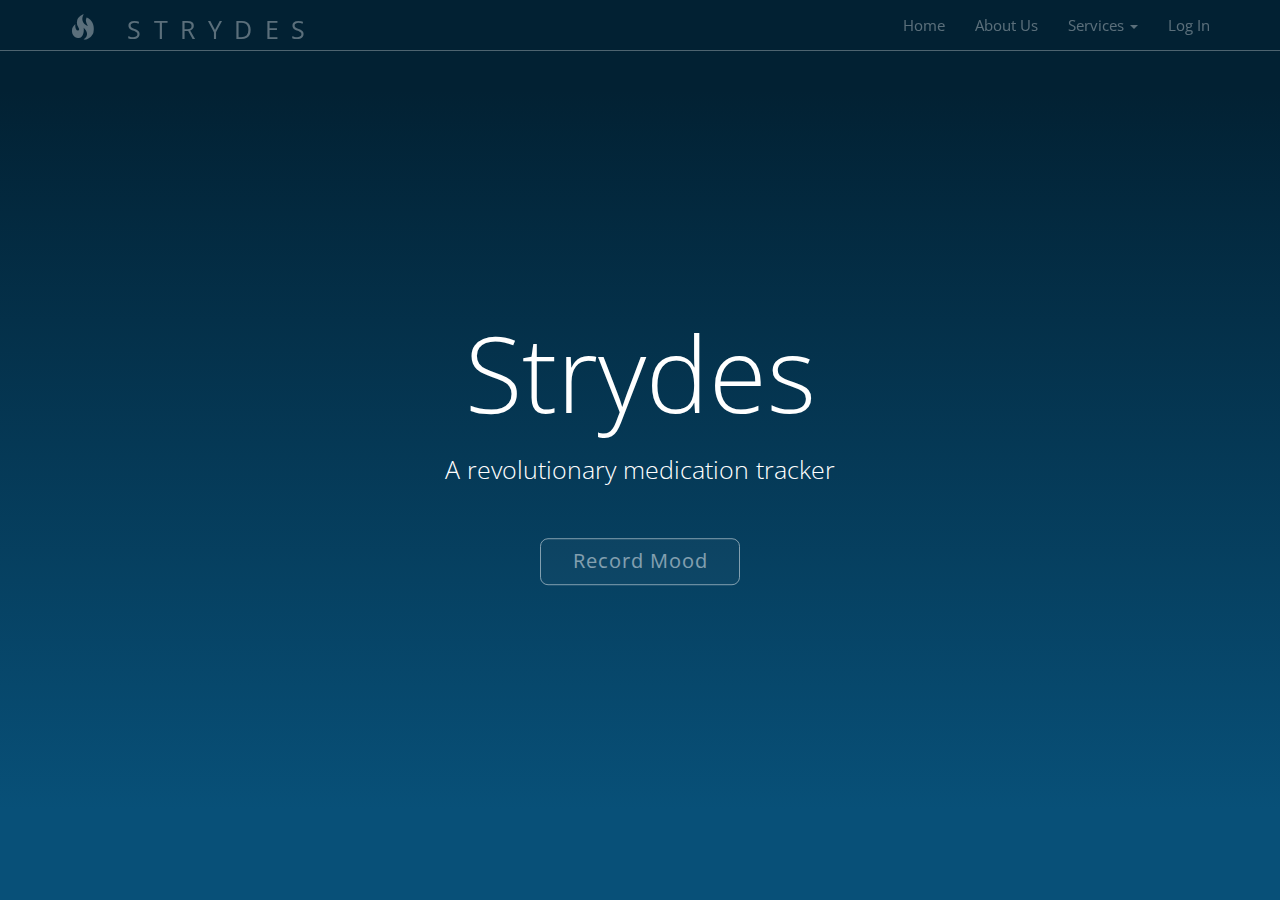
<file: index.html>
<!DOCTYPE html>
<html lang="en">

<head>

    <meta charset="utf-8">
    <meta http-equiv="X-UA-Compatible" content="IE=edge">
    <meta name="viewport" content="width=device-width, initial-scale=1">
    <!-- The above 3 meta tags *must* come first in the head; any other head content must come *after* these tags -->

    <title>Strydes</title>

    <!-- Bootstrap Core CSS -->
    <link href="css/bootstrap.min.css" rel="stylesheet">

    <!-- Custom CSS: You can use this stylesheet to override any Bootstrap styles and/or apply your own styles -->
    <link href="css/custom.css" rel="stylesheet">

    <!-- HTML5 Shim and Respond.js IE8 support of HTML5 elements and media queries -->
    <!-- WARNING: Respond.js doesn't work if you view the page via file:// -->
    <!--[if lt IE 9]>
        <script src="https://oss.maxcdn.com/libs/html5shiv/3.7.0/html5shiv.js"></script>
        <script src="https://oss.maxcdn.com/libs/respond.js/1.4.2/respond.min.js"></script>
    <![endif]-->

    <!-- Custom Fonts from Google -->
    <link href='http://fonts.googleapis.com/css?family=Open+Sans:300italic,400italic,600italic,700italic,800italic,400,300,600,700,800' rel='stylesheet' type='text/css'>

</head>

<body>

    <!-- Navigation -->
    <nav id="siteNav" class="navbar navbar-default navbar-fixed-top" role="navigation">
        <div class="container">
            <!-- Logo and responsive toggle -->
            <div class="navbar-header">
                <button type="button" class="navbar-toggle" data-toggle="collapse" data-target="#navbar">
                    <span class="sr-only">Toggle navigation</span>
                    <span class="icon-bar"></span>
                    <span class="icon-bar"></span>
                    <span class="icon-bar"></span>
                </button>
                <a class="navbar-brand" id="brand" href="index.html">
                	<span class="glyphicon glyphicon-fire"></span>
                	STRYDES
                </a>
            </div>
            <!-- Navbar links -->
            <div class="collapse navbar-collapse" id="navbar">
                <ul class="nav navbar-nav navbar-right">
                    <li>
                        <a href="index.html">Home</a>
                    </li>
                    <li>
                        <a href="aboutus.html">About Us</a>
                    </li>
					<li class="dropdown">
						<a href="#" class="dropdown-toggle" data-toggle="dropdown" role="button" aria-haspopup="true" aria-expanded="false">Services <span class="caret"></span></a>
						<ul class="dropdown-menu" aria-labelledby="about-us">
              <li><a href="feelings.html">Mood</a></li>
							<li><a href="calendar.html">Calendar</a></li>
							<li><a href="questions.html">Questions</a></li>

						</ul>
					</li>
                    <li>
                        <a href="login.html">Log In</a>
                    </li>
                </ul>

            </div><!-- /.navbar-collapse -->
        </div><!-- /.container -->
    </nav>

	<!-- Header -->
    <header>
        <div class="header-content">
            <div class="header-content-inner">
                <h1 id="titlemainpage">Strydes</h1>
                <p id="mainpageinfo">A revolutionary medication tracker</p>
                <a class="semi-transparent-button" href="feelings.html">Record Mood</a>

            </div>
        </div>
    </header>



	<!-- Footer -->
    <footer class="page-footer">

    	<!-- Contact Us
        <div class="contact">
        	<div class="container">
				<h2 class="section-heading">Contact Us</h2>
				<p><span class="glyphicon glyphicon-earphone"></span><br> +1(23) 456 7890</p>
				<p><span class="glyphicon glyphicon-envelope"></span><br> strydes@gmail.com</p>
        	</div>
        </div>
      -->
        <!-- Copyright etc -->
        <!-- <div class="small-print">
        	<div class="container">
        		<p>Copyright &copy; Strydes.com 2017</p>
        	</div>
        </div> -->

    </footer>

    <!-- jQuery -->
    <script src="js/jquery-1.11.3.min.js"></script>

    <!-- Bootstrap Core JavaScript -->
    <script src="js/bootstrap.min.js"></script>

    <!-- Plugin JavaScript -->
    <script src="js/jquery.easing.min.js"></script>

    <!-- Custom Javascript -->
    <script src="js/custom.js"></script>

</body>

</html>
</file>
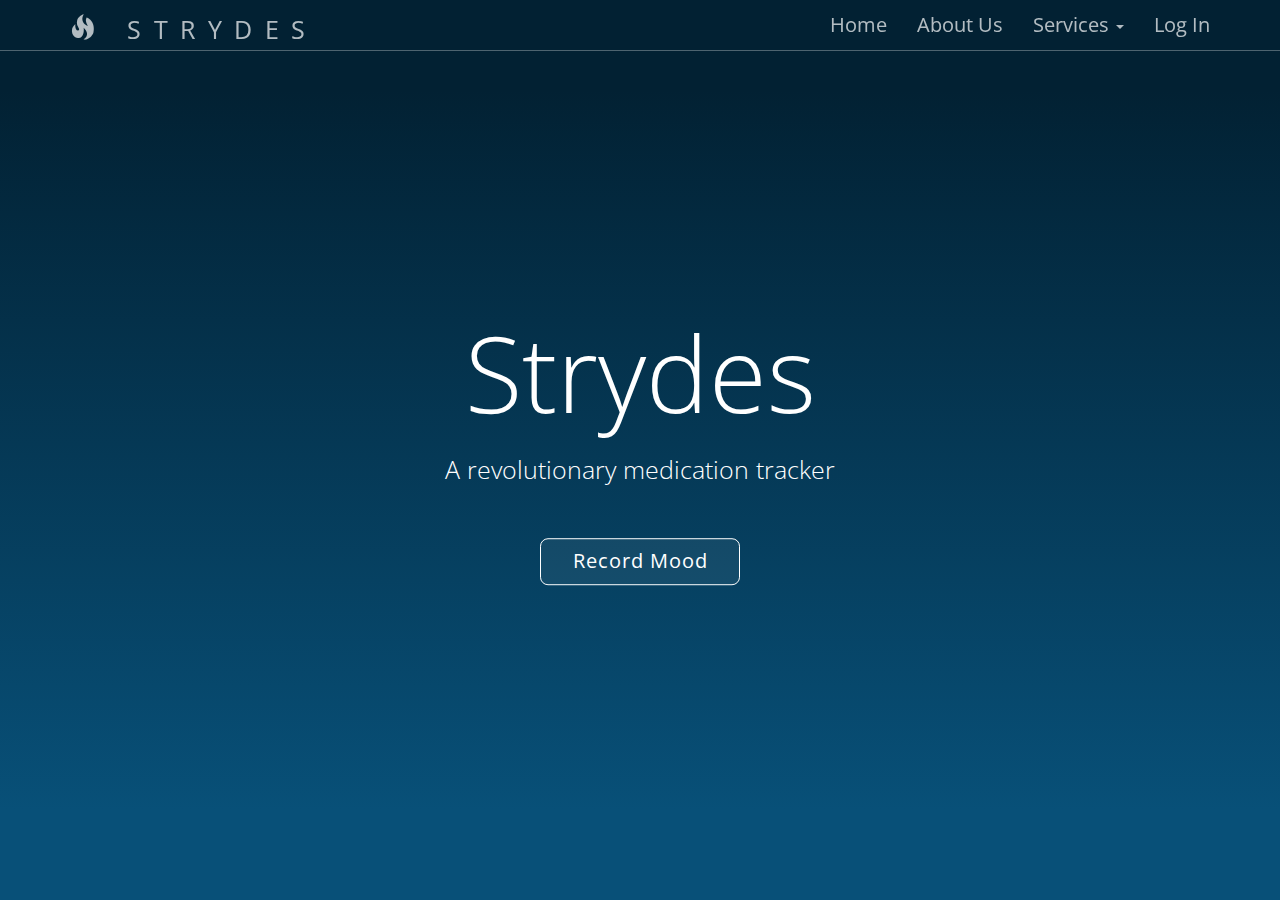
<file: Betterthangabe/index.html>
<!DOCTYPE html>
<html lang="en">

<head>

    <meta charset="utf-8">
    <meta http-equiv="X-UA-Compatible" content="IE=edge">
    <meta name="viewport" content="width=device-width, initial-scale=1">
    <!-- The above 3 meta tags *must* come first in the head; any other head content must come *after* these tags -->

    <title>Strydes</title>

    <!-- Bootstrap Core CSS -->
    <link href="css/bootstrap.min.css" rel="stylesheet">

    <!-- Custom CSS: You can use this stylesheet to override any Bootstrap styles and/or apply your own styles -->
    <link href="css/custom.css" rel="stylesheet">

    <!-- HTML5 Shim and Respond.js IE8 support of HTML5 elements and media queries -->
    <!-- WARNING: Respond.js doesn't work if you view the page via file:// -->
    <!--[if lt IE 9]>
        <script src="https://oss.maxcdn.com/libs/html5shiv/3.7.0/html5shiv.js"></script>
        <script src="https://oss.maxcdn.com/libs/respond.js/1.4.2/respond.min.js"></script>
    <![endif]-->

    <!-- Custom Fonts from Google -->
    <link href='http://fonts.googleapis.com/css?family=Open+Sans:300italic,400italic,600italic,700italic,800italic,400,300,600,700,800' rel='stylesheet' type='text/css'>

</head>

<body>

    <!-- Navigation -->
    <nav id="siteNav" class="navbar navbar-default navbar-fixed-top" role="navigation">
        <div class="container">
            <!-- Logo and responsive toggle -->
            <div class="navbar-header">
                <button type="button" class="navbar-toggle" data-toggle="collapse" data-target="#navbar">
                    <span class="sr-only">Toggle navigation</span>
                    <span class="icon-bar"></span>
                    <span class="icon-bar"></span>
                    <span class="icon-bar"></span>
                </button>
                <a class="navbar-brand" id="brand" href="#">
                	<span class="glyphicon glyphicon-fire"></span>
                	STRYDES
                </a>
            </div>
            <!-- Navbar links -->
            <div class="collapse navbar-collapse" id="navbar">
                <ul class="nav navbar-nav navbar-right">
                    <li>
                        <a href="strydes.html">Home</a>
                    </li>
                    <li>
                        <a href="aboutus.html">About Us</a>
                    </li>
					<li class="dropdown">
						<a href="#" class="dropdown-toggle" data-toggle="dropdown" role="button" aria-haspopup="true" aria-expanded="false">Services <span class="caret"></span></a>
						<ul class="dropdown-menu" aria-labelledby="about-us">
              <li><a href="feelings.html">Mood</a></li>
							<li><a href="#">Calander</a></li>
							<li><a href="#">Questions</a></li>

						</ul>
					</li>
                    <li>
                        <a href="login.html">Log In</a>
                    </li>
                </ul>

            </div><!-- /.navbar-collapse -->
        </div><!-- /.container -->
    </nav>

	<!-- Header -->
    <header>
        <div class="header-content">
            <div class="header-content-inner">
                <h1 id="titlemainpage">Strydes</h1>
                <p id="mainpageinfo">A revolutionary medication tracker</p>
                <a class="semi-transparent-button" href="feelings.html">Record Mood</a>

            </div>
        </div>
    </header>



	<!-- Footer -->
    <footer class="page-footer">

    	<!-- Contact Us
        <div class="contact">
        	<div class="container">
				<h2 class="section-heading">Contact Us</h2>
				<p><span class="glyphicon glyphicon-earphone"></span><br> +1(23) 456 7890</p>
				<p><span class="glyphicon glyphicon-envelope"></span><br> strydes@gmail.com</p>
        	</div>
        </div>
      -->
        <!-- Copyright etc -->
        <!-- <div class="small-print">
        	<div class="container">
        		<p>Copyright &copy; Strydes.com 2017</p>
        	</div>
        </div> -->

    </footer>

    <!-- jQuery -->
    <script src="js/jquery-1.11.3.min.js"></script>

    <!-- Bootstrap Core JavaScript -->
    <script src="js/bootstrap.min.js"></script>

    <!-- Plugin JavaScript -->
    <script src="js/jquery.easing.min.js"></script>

    <!-- Custom Javascript -->
    <script src="js/custom.js"></script>

</body>

</html>
</file>
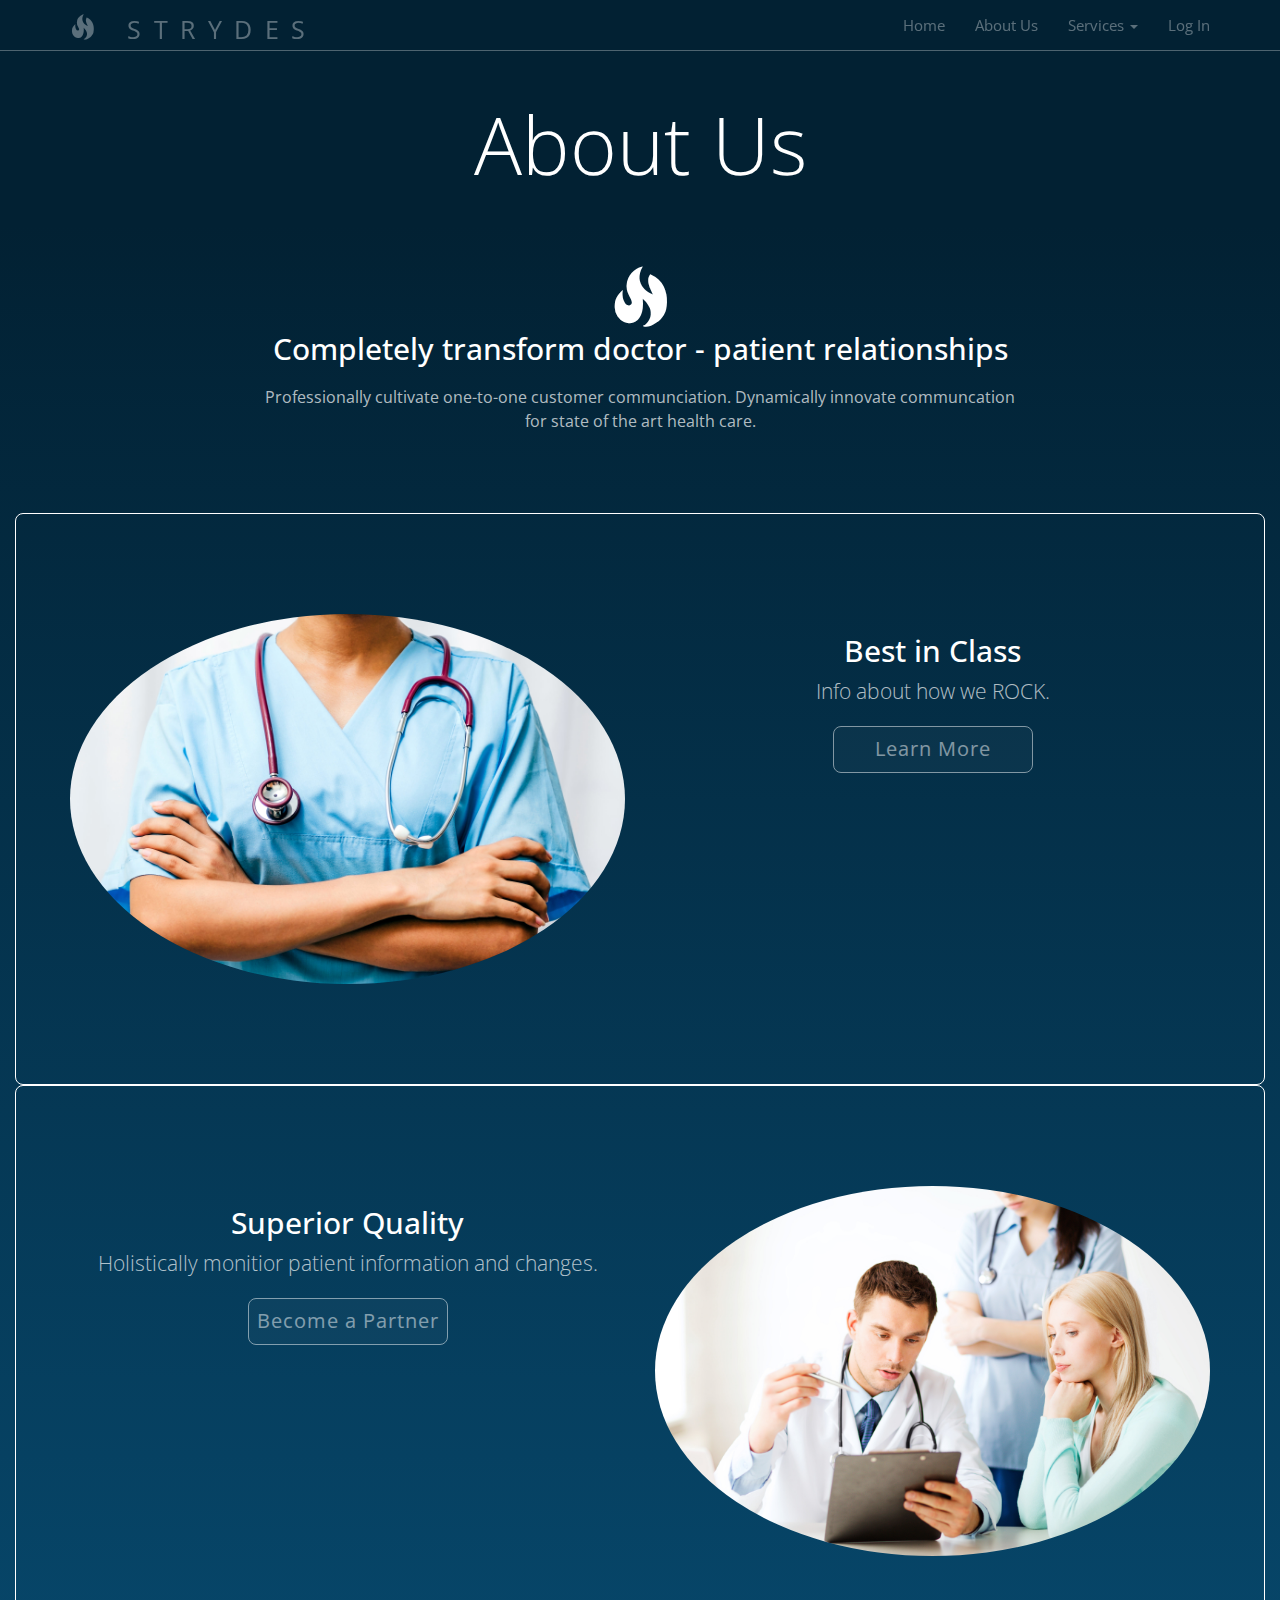
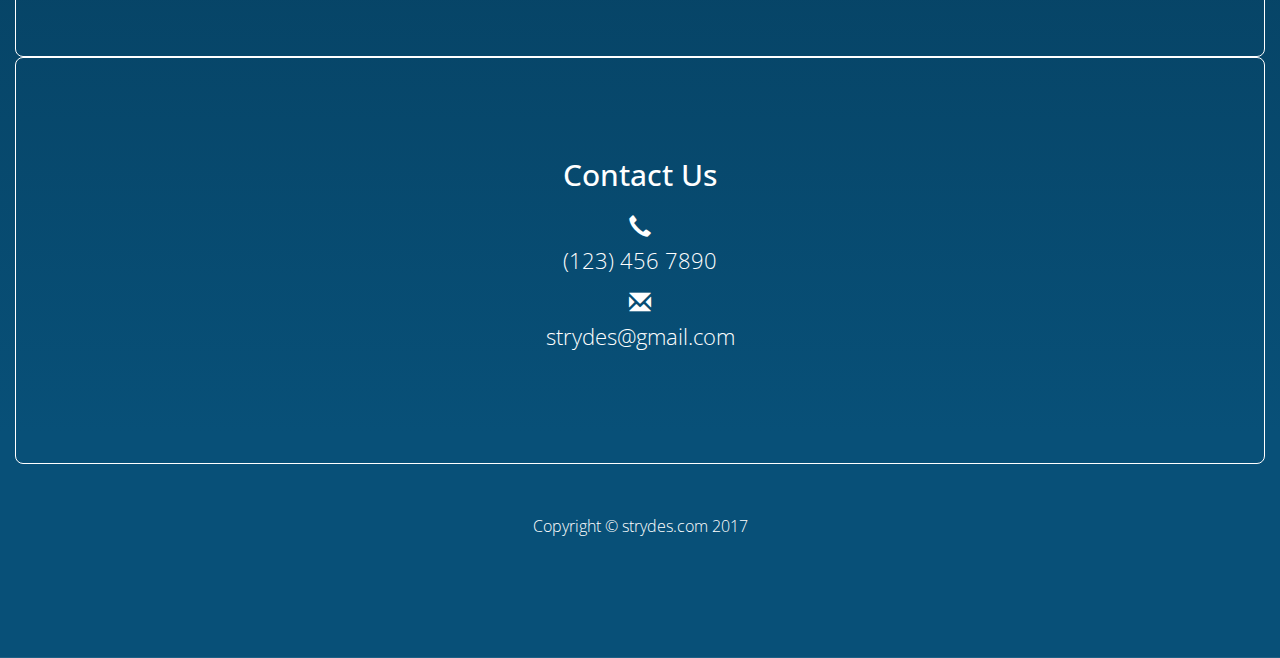
<file: aboutus.html>
<!DOCTYPE html>

<head>

    <meta charset="utf-8">
    <meta http-equiv="X-UA-Compatible" content="IE=edge">
    <meta name="viewport" content="width=device-width, initial-scale=1">
    <!-- The above 3 meta tags *must* come first in the head; any other head content must come *after* these tags -->

    <title>Business 2</title>

    <!-- Bootstrap Core CSS -->
    <link href="css/bootstrap.min.css" rel="stylesheet">

    <!-- Custom CSS: You can use this stylesheet to override any Bootstrap styles and/or apply your own styles -->
    <link href="css/custom.css" rel="stylesheet">

    <!-- HTML5 Shim and Respond.js IE8 support of HTML5 elements and media queries -->
    <!-- WARNING: Respond.js doesn't work if you view the page via file:// -->
    <!--[if lt IE 9]>
        <script src="https://oss.maxcdn.com/libs/html5shiv/3.7.0/html5shiv.js"></script>
        <script src="https://oss.maxcdn.com/libs/respond.js/1.4.2/respond.min.js"></script>
    <![endif]-->

    <!-- Custom Fonts from Google -->
    <link href='http://fonts.googleapis.com/css?family=Open+Sans:300italic,400italic,600italic,700italic,800italic,400,300,600,700,800' rel='stylesheet' type='text/css'>

</head>

<body>
  <!-- Navigation -->
  <nav id="siteNav" class="navbar navbar-default navbar-fixed-top" role="navigation">
      <div class="container">
          <!-- Logo and responsive toggle -->
          <div class="navbar-header">
              <button type="button" class="navbar-toggle" data-toggle="collapse" data-target="#navbar">
                  <span class="sr-only">Toggle navigation</span>
                  <span class="icon-bar"></span>
                  <span class="icon-bar"></span>
                  <span class="icon-bar"></span>
              </button>
              <a class="navbar-brand" id="brand" href="index.html">
                <span class="glyphicon glyphicon-fire"></span>
                STRYDES
              </a>
          </div>
          <!-- Navbar links -->
          <div class="collapse navbar-collapse" id="navbar">
              <ul class="nav navbar-nav navbar-right">
                  <li>
                      <a href="index.html">Home</a>
                  </li>
                  <li>
                      <a href="aboutus.html">About Us</a>
                  </li>
        <li class="dropdown">
          <a href="#" class="dropdown-toggle" data-toggle="dropdown" role="button" aria-haspopup="true" aria-expanded="false">Services <span class="caret"></span></a>
          <ul class="dropdown-menu" aria-labelledby="about-us">
            <li><a href="feelings.html">Mood</a></li>
            <li><a href="calendar.html">Calendar</a></li>
            <li><a href="questions.html">Questions</a></li>

          </ul>
        </li>
                  <li>
                      <a href="login.html">Log In</a>
                  </li>
              </ul>

          </div><!-- /.navbar-collapse -->
      </div><!-- /.container -->
  </nav>


  <!-- Header -->
  <header class="aboutus-header">
    <div class="header2-content">

      <div class="header2-content-inner">
        <h1>About Us </h1>
        <div>
        </div><!-- /.navbar-collapse -->
    </div><!-- /.container -->
</nav>


	<!-- Intro Section -->
    <section class="intro">
        <div class="container">
            <div class="row">
                <div class="col-lg-8 col-lg-offset-2">
                  <span class="glyphicon glyphicon-fire"  style="font-size: 60px" ></span>

                    <h2 class="section-heading">Completely transform doctor - patient relationships</h2>
                    <p class="text-light">Professionally cultivate one-to-one customer communciation. Dynamically innovate communcation for state of the art health care.</p>
                </div>
            </div>
        </div>
    </section>

	<!-- Content 1 -->
    <section class="content">
        <div class="container">
            <div class="row">
                <div class="col-sm-6">
                    <img class="img-responsive img-circle center-block" src="images/doctorcross.jpg" alt="">
                </div>
                <div class="col-sm-6">
                	<h2 class="section-header">Best in Class</h2>
                	<p class="lead text-light">Info about how we ROCK.</p>
                	<a href="#" class="semi-transparent-button">Learn More</a>
                </div>

            </div>
        </div>
    </section>

	<!-- Content 2 -->
     <section class="content content-2">
        <div class="container">
            <div class="row">
                <div class="col-sm-6">
                	<h2 class="section-header">Superior Quality</h2>
                	<p class="lead text-light">Holistically monitior patient information and changes.</p>
                	<a href="#" class= "semi-transparent-button" >Become a Partner</a>
<!-- "btn btn-default btn-lg" -->

                </div>
                <div class="col-sm-6">
                    <img class="img-responsive img-circle center-block" src="images/doctorpatient.jpg" alt="">
                </div>

            </div>
        </div>
    </section>


	<!-- Footer -->
    <footer class="page-footer">

    	<!-- Contact Us -->
        <div class="contact">
        	<div class="container">
				<h2 class="section-heading">Contact Us</h2>
				<p><span class="glyphicon glyphicon-earphone"></span><br> (123) 456 7890</p>
				<p><span class="glyphicon glyphicon-envelope"></span><br> strydes@gmail.com</p>
        	</div>
        </div>

        <!-- Copyright etc -->
        <div class="small-print">
        	<div class="container">
        		<p>Copyright &copy; strydes.com 2017</p>
        	</div>
        </div>

    </footer>

    <!-- jQuery -->
    <script src="js/jquery-1.11.3.min.js"></script>

    <!-- Bootstrap Core JavaScript -->
    <script src="js/bootstrap.min.js"></script>

    <!-- Plugin JavaScript -->
    <script src="js/jquery.easing.min.js"></script>

    <!-- Custom Javascript -->
    <script src="js/custom.js"></script>

</body>

</html>
</file>
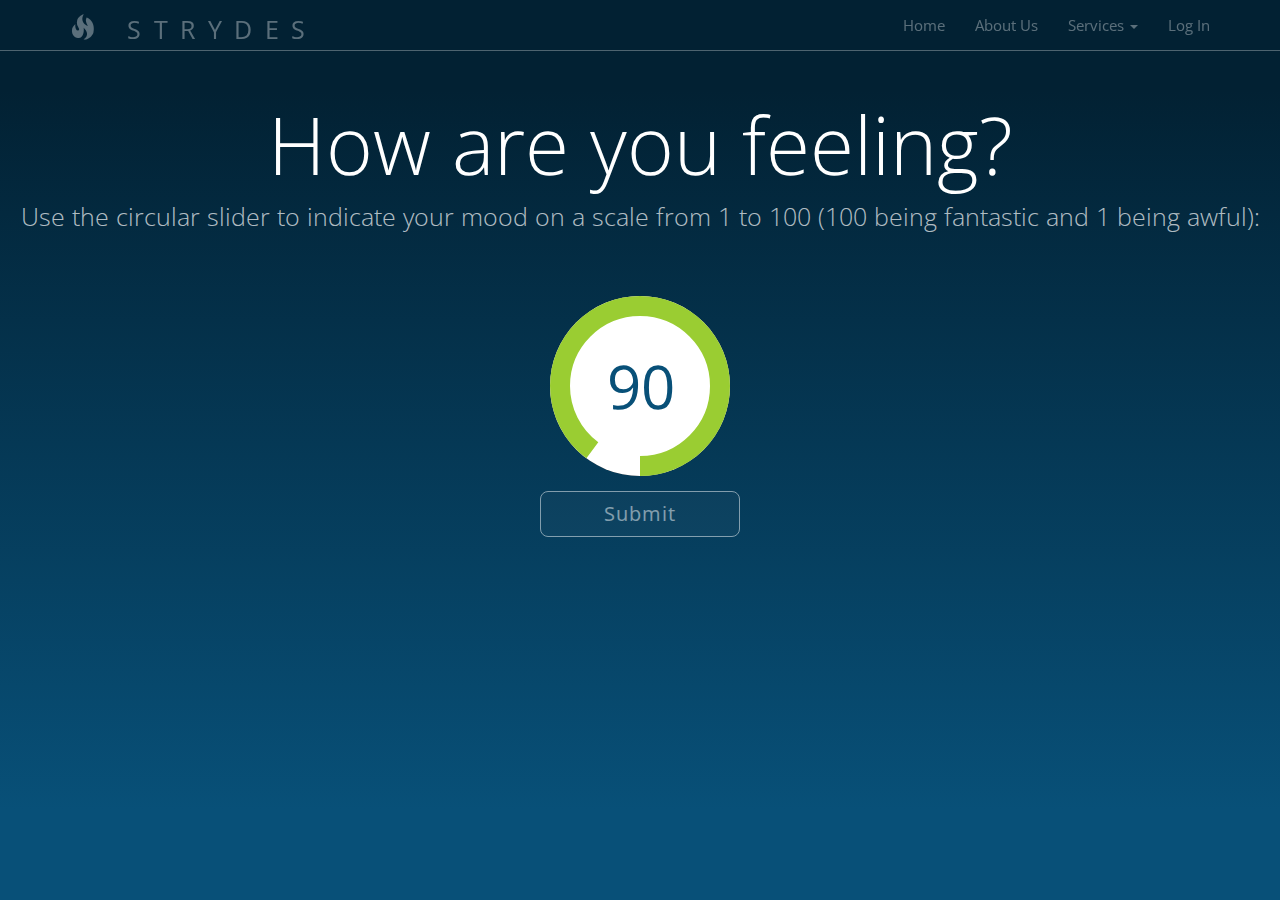
<file: feelings.html>
<!DOCTYPE html PUBLIC "-//W3C//DTD XHTML 1.0 Strict//EN" "http://www.w3.org/TR/xhtml1/DTD/xhtml1-strict.dtd">

<html xmlns="http://www.w3.org/1999/xhtml" lang="en" xml:lang="en">

<head>
    <meta charset="utf-8">
    <meta http-equiv="X-UA-Compatible" content="IE=edge">
    <meta name="viewport" content="width=device-width, initial-scale=1">
    <!-- The above 3 meta tags *must* come first in the head; any other head content must come *after* these tags -->

    <title>Strydes</title>

    <!-- Bootstrap Core CSS -->
    <link href="css/bootstrap.min.css" rel="stylesheet">

    <!-- Custom CSS -->
    <link href="css/custom.css" rel="stylesheet">

    <link href="css/questions.css" rel="stylesheet">

    <!-- HTML5 Shim and Respond.js IE8 support of HTML5 elements and media queries -->
    <!-- WARNING: Respond.js doesn't work if you view the page via file:// -->
    <!--[if lt IE 9]>
        <script src="https://oss.maxcdn.com/libs/html5shiv/3.7.0/html5shiv.js"></script>
        <script src="https://oss.maxcdn.com/libs/respond.js/1.4.2/respond.min.js"></script>
    <![endif]-->

    <!-- Custom Fonts from Google -->
    <link href='http://fonts.googleapis.com/css?family=Open+Sans:300italic,400italic,600italic,700italic,800italic,400,300,600,700,800' rel='stylesheet' type='text/css'>

    <!-- Circle Slider with pictures CSS -->
    <!-- <link rel="stylesheet" href="css/circleslider.css" type="text/css" media="screen"/> -->
</head>

<body>

    <!-- Navigation -->
    <nav id="siteNav" class="navbar navbar-default navbar-fixed-top" role="navigation">
      <div class="container">
        <!-- Logo and responsive toggle -->
        <div class="navbar-header">
          <button type="button" class="navbar-toggle" data-toggle="collapse" data-target="#navbar">
            <span class="sr-only">Toggle navigation</span>
            <span class="icon-bar"></span>
            <span class="icon-bar"></span>
            <span class="icon-bar"></span>
          </button>
          <a class="navbar-brand" id="brand" href="index.html">
            <span class="glyphicon glyphicon-fire"></span>
            STRYDES
          </a>
        </div>
        <!-- Navbar links -->
        <div class="collapse navbar-collapse" id="navbar">
          <ul class="nav navbar-nav navbar-right">
            <li>
              <a href="index.html">Home</a>
            </li>
            <li>
              <a href="aboutus.html">About Us</a>
            </li>
            <li class="dropdown">
              <a href="#" class="dropdown-toggle" data-toggle="dropdown" role="button" aria-haspopup="true" aria-expanded="false">Services <span class="caret"></span></a>
              <ul class="dropdown-menu" aria-labelledby="about-us">
                <li><a href="feelings.html">Mood</a></li>
                <li><a href="calendar.html">Calendar</a></li>
                <li><a href="questions.html">Questions</a></li>

              </ul>
            </li>
            <li>
              <a href="login.html">Log In</a>
            </li>
          </ul>

        </div><!-- /.navbar-collapse -->
      </div><!-- /.container -->
    </nav>


    <!-- Header -->
    <header>
      <div class="header2-content">

        <div class="header2-content-inner">
          <h1>How are you feeling? </h1>
          <p> Use the circular slider to indicate your mood on a scale from 1 to 100 (100 being fantastic and 1 being awful): </p>




        <!-- Intro Section -->
        <!-- <div id="rotatescroll">
      		<div class="viewport">
      			<ul class="overview">
      				<li><a href="http://www.baijs.com"><img src="images/hdr3.jpg" /></a></li>
      				<li><a href="http://www.baijs.com"><img src="images/hdr2.jpg" /></a></li>
      				<li><a href="http://www.baijs.com"><img src="images/hdr1.jpg" /></a></li>
      				<li><a href="http://www.baijs.com"><img src="images/hdr4.jpg" /></a></li>
      				<li><a href="http://www.baijs.com"><img src="images/hdr5.jpg" /></a></li>
      			</ul>
      		</div>

      		<div class="dot"></div>
      		<div class="overlay"></div>
      		<div class="thumb"></div>
      	</div> -->
          
          
          <svg width=200 height=200>
            <circle cx="0" transform='translate(100,100)' cy="0" r="90" fill="#222" />
            <circle cx="0" class='translate' cy="0" transform='translate(100,100)' r="71" fill="#444" />
            <circle cx="0" transform='translate(100,100)' cy="0" r="90" fill="white" />
            <circle cx="0" class='translate' cy="0" transform='translate(100,100)' r="71" fill="white" />
            <circle id='circle' cx="0" transform='translate(100,100) rotate(90)' cy="0" r="80" stroke-dashoffset='953' fill="none" />
            <text id='text' x="67" y="123">90</text>
          </svg>



        <!-- <div class="demo-charts mdl-color--white mdl-shadow--2dp mdl-cell mdl-cell--12-col mdl-grid">

          <div class="center-content" viewBox="0 0 500 250">
            <div class="wheel">
              <div class="progress"></div>
              <div class="center">
                <span class="value"></span>
              </div>
              <a href="javascript:void(0)" class="handle"></a>
            </div>
          </div>

        </div> -->

        <a href="questions.html" class="semi-transparent-button">Submit</a>




      </div>
    </div>
    </header>



	<!-- Footer -->
    <!-- <footer class="page-footer"> -->


        <!-- Copyright etc -->
        <!-- <div class="small-print">
        	<div class="container">
        		<p>Copyright &copy; strydes.com 2015</p>
        	</div>
        </div> -->

    <!-- </footer> -->

    <!-- jQuery -->
    <script src="js/jquery-1.11.3.min.js"></script>

    <!-- Bootstrap Core JavaScript -->
    <script src="js/bootstrap.min.js"></script>

    <!-- Plugin JavaScript -->
    <script src="js/jquery.easing.min.js"></script>

    <!-- Custom Javascript -->
    <script src="js/custom.js"></script>

    <script src="js/questions.js"></script>


    <!-- Circle Slider JS-->

    <!-- Scripts added for the circle slider -->
      <!-- <script src="https://code.getmdl.io/1.3.0/material.min.js"></script>
      <script src="https://ajax.googleapis.com/ajax/libs/jquery/2.2.0/jquery.min.js"></script>
      <script src="https://cdnjs.cloudflare.com/ajax/libs/d3/3.5.5/d3.min.js"></script>
      <script src="js/jquery.wheel.js"></script>

      <script>
        $(function () {
          $(".wheel").wheel({
            min: 0,
            max: 360,
            step: 5,
            onChange: function (value) {
              $(".wheel .value").html(mood(value));
            }
          });
        });
      </script> -->

    <!-- <script type="text/javascript" src="https://ajax.googleapis.com/ajax/libs/jquery/1.7.2/jquery.min.js"></script> -->
    <!-- <script src="js/circleslider.js"></script>
    <script type="text/javascript">
      $(document).ready(function()
      {
        var $slider = $('#rotatescroll');
        $slider.tinycircleslider({ interval: true, dotsSnap: true, dotsHide: false });

        var slider = $slider.data("plugin_tinycircleslider");
      });
    </script> -->

</body>

</html>
</file>
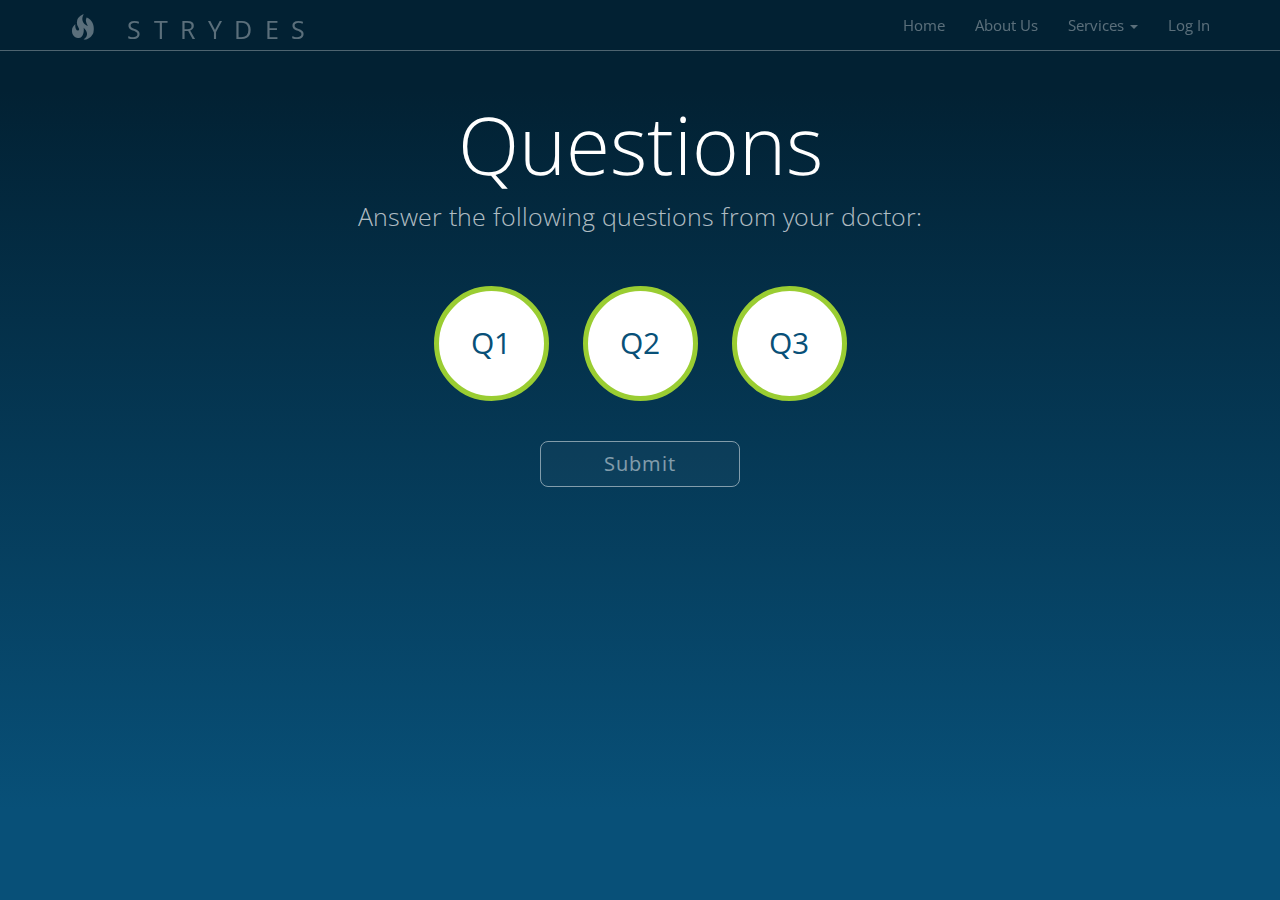
<file: questions.html>
<!DOCTYPE html PUBLIC "-//W3C//DTD XHTML 1.0 Strict//EN" "http://www.w3.org/TR/xhtml1/DTD/xhtml1-strict.dtd">

<html xmlns="http://www.w3.org/1999/xhtml" lang="en" xml:lang="en">

<head>
    <meta charset="utf-8">
    <meta http-equiv="X-UA-Compatible" content="IE=edge">
    <meta name="viewport" content="width=device-width, initial-scale=1">
    <!-- The above 3 meta tags *must* come first in the head; any other head content must come *after* these tags -->

    <title>Strydes Questions</title>

    <!-- Bootstrap Core CSS -->
    <link href="css/bootstrap.min.css" rel="stylesheet">

    <!-- Custom CSS -->
    <link href="css/custom.css" rel="stylesheet">

    <link href="css/questions.css" rel="stylesheet">

    <!-- HTML5 Shim and Respond.js IE8 support of HTML5 elements and media queries -->
    <!-- WARNING: Respond.js doesn't work if you view the page via file:// -->
    <!--[if lt IE 9]>
        <script src="https://oss.maxcdn.com/libs/html5shiv/3.7.0/html5shiv.js"></script>
        <script src="https://oss.maxcdn.com/libs/respond.js/1.4.2/respond.min.js"></script>
    <![endif]-->

    <!-- Custom Fonts from Google -->
    <link href='http://fonts.googleapis.com/css?family=Open+Sans:300italic,400italic,600italic,700italic,800italic,400,300,600,700,800' rel='stylesheet' type='text/css'>

    <!-- Circle Slider with pictures CSS -->
    <!-- <link rel="stylesheet" href="css/circleslider.css" type="text/css" media="screen"/> -->
</head>

<body>

    <!-- Navigation -->
    <nav id="siteNav" class="navbar navbar-default navbar-fixed-top" role="navigation">
      <div class="container">
        <!-- Logo and responsive toggle -->
        <div class="navbar-header">
          <button type="button" class="navbar-toggle" data-toggle="collapse" data-target="#navbar">
            <span class="sr-only">Toggle navigation</span>
            <span class="icon-bar"></span>
            <span class="icon-bar"></span>
            <span class="icon-bar"></span>
          </button>
          <a class="navbar-brand" id="brand" href="index.html">
            <span class="glyphicon glyphicon-fire"></span>
            STRYDES
          </a>
        </div>
        <!-- Navbar links -->
        <div class="collapse navbar-collapse" id="navbar">
          <ul class="nav navbar-nav navbar-right">
            <li>
              <a href="index.html">Home</a>
            </li>
            <li>
              <a href="aboutus.html">About Us</a>
            </li>
            <li class="dropdown">
              <a href="#" class="dropdown-toggle" data-toggle="dropdown" role="button" aria-haspopup="true" aria-expanded="false">Services <span class="caret"></span></a>
              <ul class="dropdown-menu" aria-labelledby="about-us">
                <li><a href="feelings.html">Mood</a></li>
                <li><a href="calendar.html">Calendar</a></li>
                <li><a href="questions.html">Questions</a></li>

              </ul>
            </li>
            <li>
              <a href="login.html">Log In</a>
            </li>
          </ul>

        </div><!-- /.navbar-collapse -->
      </div><!-- /.container -->
    </nav>


    <!-- Header -->
    <header>
      <div class="header2-content">

        <div class="header2-content-inner">

          <h1>Questions</h1>
          <p> Answer the following questions from your doctor: </p>





        <!-- Intro Section -->
        <!-- <div id="rotatescroll">
      		<div class="viewport">
      			<ul class="overview">
      				<li><a href="http://www.baijs.com"><img src="images/hdr3.jpg" /></a></li>
      				<li><a href="http://www.baijs.com"><img src="images/hdr2.jpg" /></a></li>
      				<li><a href="http://www.baijs.com"><img src="images/hdr1.jpg" /></a></li>
      				<li><a href="http://www.baijs.com"><img src="images/hdr4.jpg" /></a></li>
      				<li><a href="http://www.baijs.com"><img src="images/hdr5.jpg" /></a></li>
      			</ul>
      		</div>

      		<div class="dot"></div>
      		<div class="overlay"></div>
      		<div class="thumb"></div>
      	</div> -->


        <!-- Questions -->

        <!-- Trigger/Open The Modal -->
        <button class="btn" id="myBtn-1">Q1</button>

        <!-- The Modal -->
        <div id="myModal-1" class="modal">

          <!-- Modal content -->
          <div class="modal-content">
            <span id="close-1" class="close">&times;</span>
            <p5>Have you experienced any side effects from your medication?</p5>
            <div>
              <input class="answer" placeholder="Enter answer here." required>
            </div>
          </div>

        </div>



        <!-- Trigger/Open The Modal -->
        <button class="btn" id="myBtn-2">Q2</button>

        <!-- The Modal -->
        <div id="myModal-2" class="modal">

          <!-- Modal content -->
          <div class="modal-content">

            <span id="close-2" class="close">&times;</span>

            <p5>Have you done any physical activity today?</p5>
            <div>
              <input class="answer" placeholder="Enter answer here." required>
            </div>
          </div>

        </div>



        <!-- Trigger/Open The Modal -->
        <button class="btn" id="myBtn-3">Q3</button>

        <!-- The Modal -->
        <div id="myModal-3" class="modal">

          <!-- Modal content -->

          <div class="modal-content">

            <span id="close-3" class="close">&times;</span>

            <p5>Any other questions/comments/conerns?</p5>
            <div>
              <input class="answer" placeholder="Enter answer here." required>
            </div>
          </div>

        </div>


        <!-- /Questions -->

        <div>
          <a href="index.html" class="semi-transparent-button" id="submitbutton">Submit</a>
        </div>




      </div>
    </div>
    </header>



	<!-- Footer -->
    <!-- <footer class="page-footer"> -->


        <!-- Copyright etc -->
        <!-- <div class="small-print">
        	<div class="container">
        		<p>Copyright &copy; strydes.com 2015</p>
        	</div>
        </div> -->

    <!-- </footer> -->

    <!-- jQuery -->
    <script src="js/jquery-1.11.3.min.js"></script>

    <!-- Bootstrap Core JavaScript -->
    <script src="js/bootstrap.min.js"></script>

    <!-- Plugin JavaScript -->
    <script src="js/jquery.easing.min.js"></script>

    <!-- Custom Javascript -->
    <script src="js/custom.js"></script>

    <script src="js/questions.js"></script>


    <!-- Circle Slider JS-->

    <!-- Scripts added for the circle slider -->
      <!-- <script src="https://code.getmdl.io/1.3.0/material.min.js"></script>
      <script src="https://ajax.googleapis.com/ajax/libs/jquery/2.2.0/jquery.min.js"></script>
      <script src="https://cdnjs.cloudflare.com/ajax/libs/d3/3.5.5/d3.min.js"></script>
      <script src="js/jquery.wheel.js"></script>

      <script>
        $(function () {
          $(".wheel").wheel({
            min: 0,
            max: 360,
            step: 5,
            onChange: function (value) {
              $(".wheel .value").html(mood(value));
            }
          });
        });
      </script> -->

    <!-- <script type="text/javascript" src="https://ajax.googleapis.com/ajax/libs/jquery/1.7.2/jquery.min.js"></script> -->
    <!-- <script src="js/circleslider.js"></script>
    <script type="text/javascript">
      $(document).ready(function()
      {
        var $slider = $('#rotatescroll');
        $slider.tinycircleslider({ interval: true, dotsSnap: true, dotsHide: false });

        var slider = $slider.data("plugin_tinycircleslider");
      });
    </script> -->

</body>

</html>
</file>
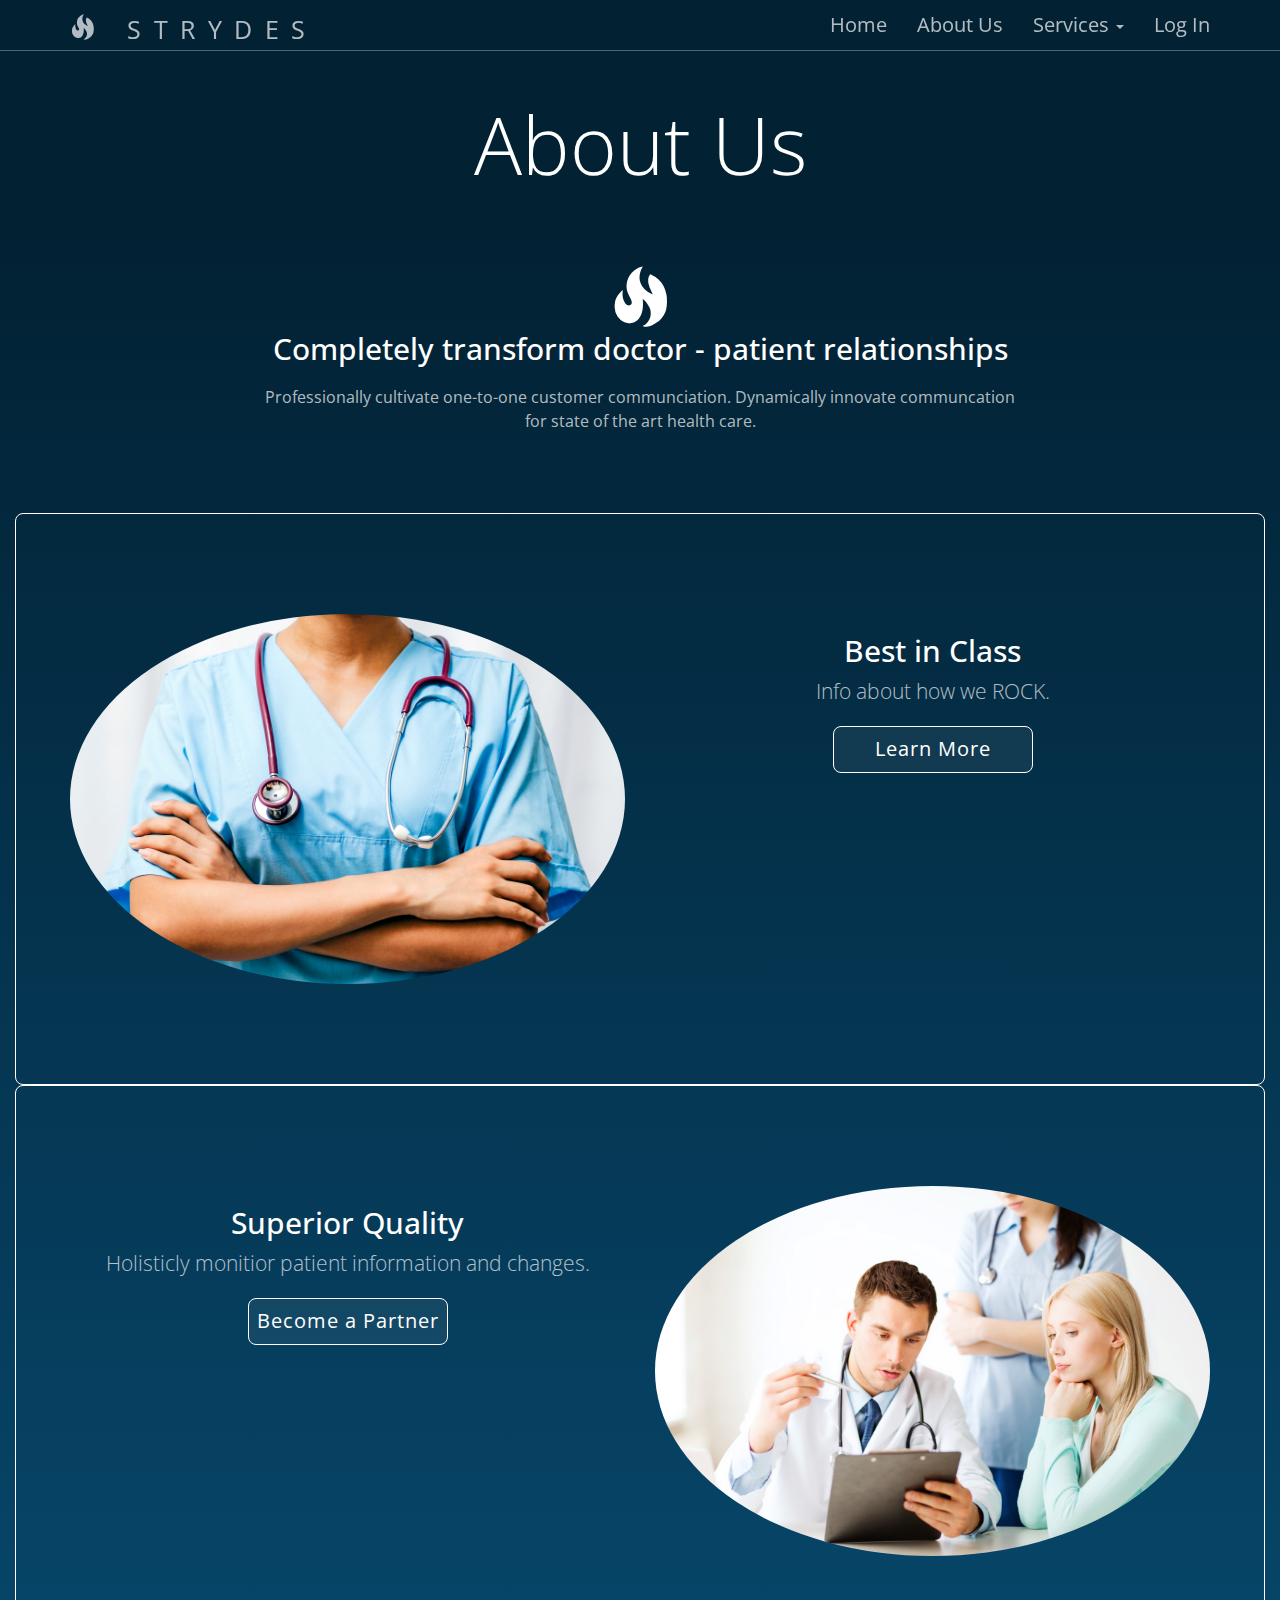
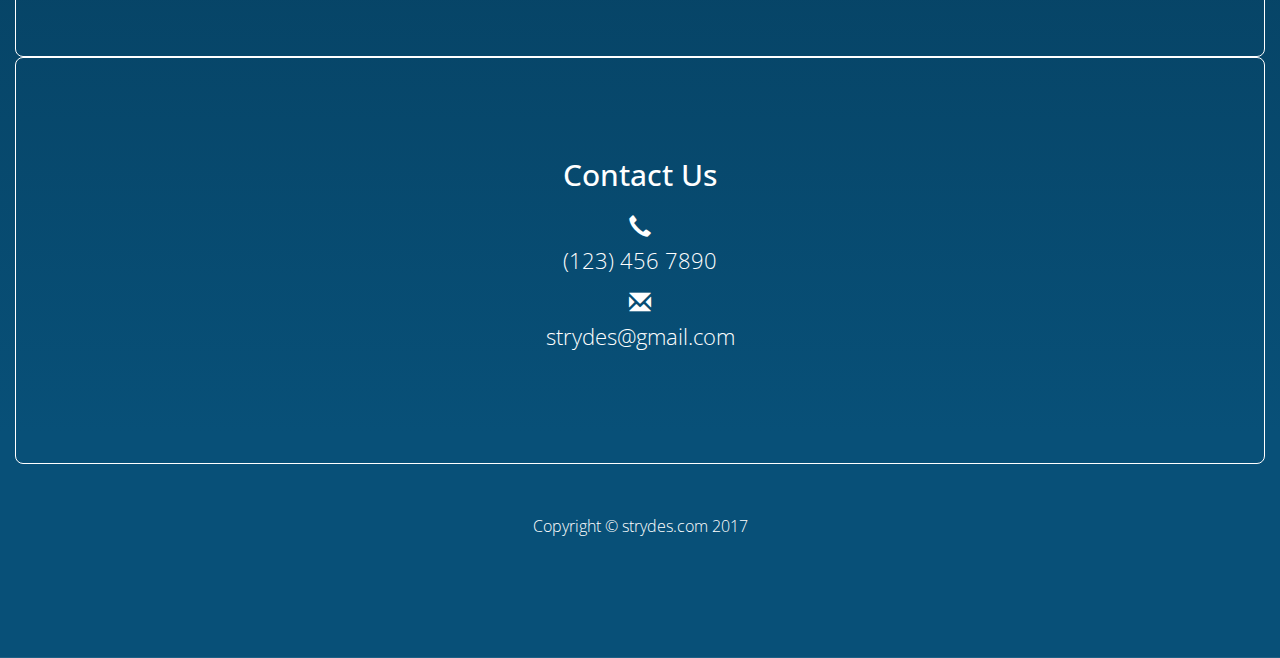
<file: Betterthangabe/aboutus.html>
<!DOCTYPE html>

<head>

    <meta charset="utf-8">
    <meta http-equiv="X-UA-Compatible" content="IE=edge">
    <meta name="viewport" content="width=device-width, initial-scale=1">
    <!-- The above 3 meta tags *must* come first in the head; any other head content must come *after* these tags -->

    <title>Business 2</title>

    <!-- Bootstrap Core CSS -->
    <link href="css/bootstrap.min.css" rel="stylesheet">

    <!-- Custom CSS: You can use this stylesheet to override any Bootstrap styles and/or apply your own styles -->
    <link href="css/custom.css" rel="stylesheet">

    <!-- HTML5 Shim and Respond.js IE8 support of HTML5 elements and media queries -->
    <!-- WARNING: Respond.js doesn't work if you view the page via file:// -->
    <!--[if lt IE 9]>
        <script src="https://oss.maxcdn.com/libs/html5shiv/3.7.0/html5shiv.js"></script>
        <script src="https://oss.maxcdn.com/libs/respond.js/1.4.2/respond.min.js"></script>
    <![endif]-->

    <!-- Custom Fonts from Google -->
    <link href='http://fonts.googleapis.com/css?family=Open+Sans:300italic,400italic,600italic,700italic,800italic,400,300,600,700,800' rel='stylesheet' type='text/css'>

</head>

<body>
  <!-- Navigation -->
  <nav id="siteNav" class="navbar navbar-default navbar-fixed-top" role="navigation">
      <div class="container">
          <!-- Logo and responsive toggle -->
          <div class="navbar-header">
              <button type="button" class="navbar-toggle" data-toggle="collapse" data-target="#navbar">
                  <span class="sr-only">Toggle navigation</span>
                  <span class="icon-bar"></span>
                  <span class="icon-bar"></span>
                  <span class="icon-bar"></span>
              </button>
              <a class="navbar-brand" id="brand" href="strydes.html">
                <span class="glyphicon glyphicon-fire"></span>
                STRYDES
              </a>
          </div>
          <!-- Navbar links -->
          <div class="collapse navbar-collapse" id="navbar">
              <ul class="nav navbar-nav navbar-right">
                  <li>
                      <a href="strydes.html">Home</a>
                  </li>
                  <li>
                      <a href="aboutus.html">About Us</a>
                  </li>
        <li class="dropdown">
          <a href="#" class="dropdown-toggle" data-toggle="dropdown" role="button" aria-haspopup="true" aria-expanded="false">Services <span class="caret"></span></a>
          <ul class="dropdown-menu" aria-labelledby="about-us">
            <li><a href="feelings.html">Mood</a></li>
            <li><a href="#">Calander</a></li>
            <li><a href="#">Questions</a></li>

          </ul>
        </li>
                  <li>
                      <a href="login.html">Log In</a>
                  </li>
              </ul>

          </div><!-- /.navbar-collapse -->
      </div><!-- /.container -->
  </nav>


  <!-- Header -->
  <header class="aboutus-header">
    <div class="header2-content">

      <div class="header2-content-inner">
        <h1>About Us </h1>
        <div>
        </div><!-- /.navbar-collapse -->
    </div><!-- /.container -->
</nav>


	<!-- Intro Section -->
    <section class="intro">
        <div class="container">
            <div class="row">
                <div class="col-lg-8 col-lg-offset-2">
                  <span class="glyphicon glyphicon-fire"  style="font-size: 60px" ></span>

                    <h2 class="section-heading">Completely transform doctor - patient relationships</h2>
                    <p class="text-light">Professionally cultivate one-to-one customer communciation. Dynamically innovate communcation for state of the art health care.</p>
                </div>
            </div>
        </div>
    </section>

	<!-- Content 1 -->
    <section class="content">
        <div class="container">
            <div class="row">
                <div class="col-sm-6">
                    <img class="img-responsive img-circle center-block" src="images/doctorcross.jpg" alt="">
                </div>
                <div class="col-sm-6">
                	<h2 class="section-header">Best in Class</h2>
                	<p class="lead text-light">Info about how we ROCK.</p>
                	<a href="#" class="semi-transparent-button">Learn More</a>
                </div>

            </div>
        </div>
    </section>

	<!-- Content 2 -->
     <section class="content content-2">
        <div class="container">
            <div class="row">
                <div class="col-sm-6">
                	<h2 class="section-header">Superior Quality</h2>
                	<p class="lead text-light">Holisticly monitior patient information and changes.</p>
                	<a href="#" class= "semi-transparent-button" >Become a Partner</a>
<!-- "btn btn-default btn-lg" -->

                </div>
                <div class="col-sm-6">
                    <img class="img-responsive img-circle center-block" src="images/doctorpatient.jpg" alt="">
                </div>

            </div>
        </div>
    </section>


	<!-- Footer -->
    <footer class="page-footer">

    	<!-- Contact Us -->
        <div class="contact">
        	<div class="container">
				<h2 class="section-heading">Contact Us</h2>
				<p><span class="glyphicon glyphicon-earphone"></span><br> (123) 456 7890</p>
				<p><span class="glyphicon glyphicon-envelope"></span><br> strydes@gmail.com</p>
        	</div>
        </div>

        <!-- Copyright etc -->
        <div class="small-print">
        	<div class="container">
        		<p>Copyright &copy; strydes.com 2017</p>
        	</div>
        </div>

    </footer>

    <!-- jQuery -->
    <script src="js/jquery-1.11.3.min.js"></script>

    <!-- Bootstrap Core JavaScript -->
    <script src="js/bootstrap.min.js"></script>

    <!-- Plugin JavaScript -->
    <script src="js/jquery.easing.min.js"></script>

    <!-- Custom Javascript -->
    <script src="js/custom.js"></script>

</body>

</html>
</file>
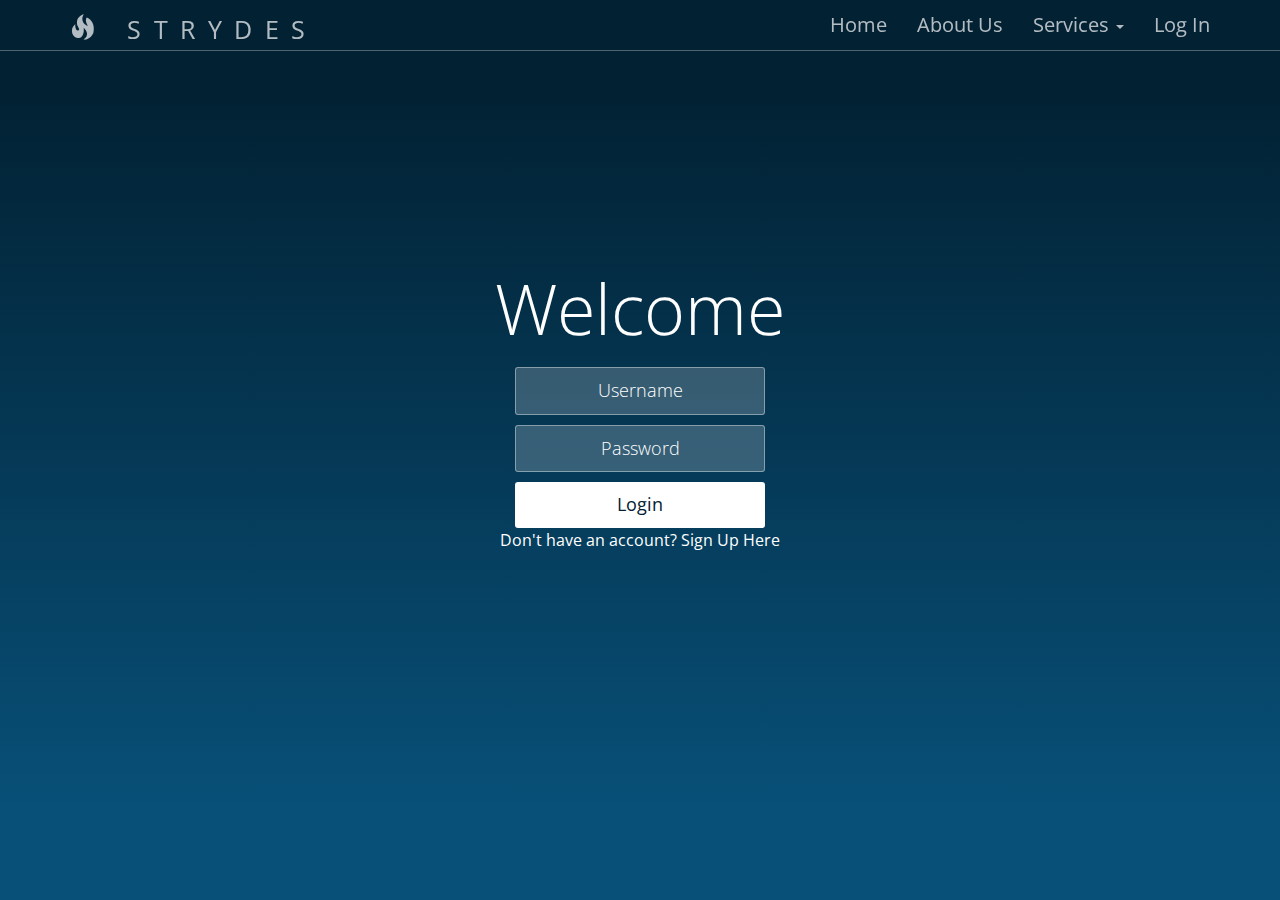
<file: Betterthangabe/login.html>
<!DOCTYPE html>
<!-- Template by Quackit.com -->
<!-- Images by various sources under the Creative Commons CC0 license and/or the Creative Commons Zero license.
Although you can use them, for a more unique website, replace these images with your own. -->
<html lang="en">
<!DOCTYPE html>
<html lang="en">

<head>

    <meta charset="utf-8">
    <meta http-equiv="X-UA-Compatible" content="IE=edge">
    <meta name="viewport" content="width=device-width, initial-scale=1">
    <!-- The above 3 meta tags *must* come first in the head; any other head content must come *after* these tags -->

    <title>Strydes</title>

    <!-- Bootstrap Core CSS -->
    <link href="css/bootstrap.min.css" rel="stylesheet">

    <!-- Custom CSS: You can use this stylesheet to override any Bootstrap styles and/or apply your own styles -->
    <link href="css/custom.css" rel="stylesheet">

    <!-- HTML5 Shim and Respond.js IE8 support of HTML5 elements and media queries -->
    <!-- WARNING: Respond.js doesn't work if you view the page via file:// -->
    <!--[if lt IE 9]>
        <script src="https://oss.maxcdn.com/libs/html5shiv/3.7.0/html5shiv.js"></script>
        <script src="https://oss.maxcdn.com/libs/respond.js/1.4.2/respond.min.js"></script>
    <![endif]-->

    <!-- Custom Fonts from Google -->
    <link href='http://fonts.googleapis.com/css?family=Open+Sans:300italic,400italic,600italic,700italic,800italic,400,300,600,700,800' rel='stylesheet' type='text/css'>

</head>

<body>

    <!-- Navigation -->
    <nav id="siteNav" class="navbar navbar-default navbar-fixed-top" role="navigation">
        <div class="container">
            <!-- Logo and responsive toggle -->
            <div class="navbar-header">
                <button type="button" class="navbar-toggle" data-toggle="collapse" data-target="#navbar">
                    <span class="sr-only">Toggle navigation</span>
                    <span class="icon-bar"></span>
                    <span class="icon-bar"></span>
                    <span class="icon-bar"></span>
                </button>
                <a class="navbar-brand" id="brand" href="strydes.html">
                	<span class="glyphicon glyphicon-fire"></span>
                	STRYDES
                </a>
            </div>
            <!-- Navbar links -->
            <div class="collapse navbar-collapse" id="navbar">
                <ul class="nav navbar-nav navbar-right">
                    <li>
                        <a href="strydes.html">Home</a>
                    </li>
                    <li>
                        <a href="aboutus.html">About Us</a>
                    </li>
					<li class="dropdown">
						<a href="#" class="dropdown-toggle" data-toggle="dropdown" role="button" aria-haspopup="true" aria-expanded="false">Services <span class="caret"></span></a>
						<ul class="dropdown-menu" aria-labelledby="about-us">
              <li><a href="feelings.html">Mood</a></li>
							<li><a href="#">Calander</a></li>
							<li><a href="#">Questions</a></li>

						</ul>
					</li>
                    <li>
                        <a href="login.html">Log In</a>
                    </li>
                </ul>

            </div><!-- /.navbar-collapse -->
        </div><!-- /.container -->
    </nav>

<body>

  <div class="wrapper">
	<div class="container">
		<h1>Welcome</h1>

		<form class="form">
			<input type="text" placeholder="Username">
			<input type="password" placeholder="Password">
			<button type="submit" id="login-button">Login</button>
      <div>
      <p> Don't have an account? Sign Up Here </p>
    </div>
	</div>


</div>
  <script src='http://cdnjs.cloudflare.com/ajax/libs/jquery/2.1.3/jquery.min.js'></script>

    <script src="js/login.js"></script>
    <script src="css/login.css"></script>
    <script src="css/custom.css"></script>
    <link rel="stylesheet" href="css/login.css">
</body>
</html>
</file>
<file: css/custom.css>
html,
body {
    width: 100%;
    height: 100%;
    font-family: 'Open Sans','Helvetica Neue',Arial,sans-serif;

}



.semi-transparent-button {
  font-size: 20px;
  display: block;
  box-sizing: border-box;
  margin: 0 auto;
  padding: 8px;
  width: 80%;
  max-width: 200px;
  background: #fff; /* fallback color for old browsers */
  background: rgba(255, 255, 255, 0.06);
  border-radius: 8px;
  border: 1px solid #fff;
  color: #fff;
  text-align: center;
  text-decoration: none;
  letter-spacing: 1px;
  transition: all 0.3s ease-out;


}

.semi-transparent-button:hover,
.semi-transparent-button:focus,
.semi-transparent-button:active {
  background: #fff;
  color: #000;
  transition: all 0.5s ease-in;
}







#navbar{
  font-size: 20px;
}
#brand {
  font-size: 25px;
}
#mainpageinfo {
  font-size: 25px;
  color: white;
}

#titlemainpage{
  font-size: 105px;
}

a {
    color: white;
    opacity: .5;
    font-size: 15px;
    -webkit-transition: all .35s;
    -moz-transition: all .35s;
    transition: all .35s;
}

a:hover,
a:focus {
    color: white;
    opacity: 1.0;
}

p {
    font-size: 16px;
    line-height: 1.5;
    color: white;
}


header {
    position: relative;
    width: 100%;
    min-height: auto;
    text-align: center;
    color: #fff;
    background: #022133; /* fallback for old browsers */
    background: -webkit-linear-gradient(#022133 10%, #085078 90%);
    background: -moz-linear-gradient(#022133 10%, #085078 90%);
    background: -ms-linear-gradient(#022133 10%, #085078 90%);
    background: -o-linear-gradient(#022133 10%, #085078 90%);
    background: linear-gradient(#022133 10%, #085078 90%);
    background-position: center;
    -webkit-background-size: cover;
    -moz-background-size: cover;
    background-size: cover;
    -o-background-size: cover;
}

header .header-content {
    position: relative;
    width: 100%;
    padding: 100px 15px 70px;
    text-align: center;
}

header .header-content .header-content-inner h1 {
    margin-top: 0;
    margin-bottom: 20px;
    font-size: 50px;
    font-weight: 300;
}

header .header-content .header-content-inner p {
    margin-bottom: 50px;
    font-size: 30px;
    font-weight: 300;
    color: rgba(255,255,255,.7);
}

/*
.feelings-header {
    position: relative;
    width: 100%;
    min-height: auto;
    text-align: center;
    color: #fff;
    background: blue;
    background: -webkit-linear-gradient(#00441e 10%, #017705 90%);
    background: -moz-linear-gradient(#00441e 10%, #017705 90%);
    background: -ms-linear-gradient(#00441e 10%, #017705 90%);
    background: -o-linear-gradient(#00441e 10%, #017705 90%);
    background: linear-gradient(#00441e 10%, #017705 90%);
    background-position: center;
    -webkit-background-size: cover;
    -moz-background-size: cover;
    background-size: cover;
    -o-background-size: cover;
}*/

header .feelings2-header {
    background: -webkit-linear-gradient(#085078 10%, #85d8ce 90%);
    background: -moz-linear-gradient(#085078 10%, #85d8ce 90%);
    background: -ms-linear-gradient(#085078 10%, #85d8ce 90%);
    background: -o-linear-gradient(#085078 10%, #85d8ce 90%);
    background: linear-gradient(#085078 10%, #85d8ce 90%);



}

/*.aboutus-header{
  position: relative;
  width: 100%;
  min-height: auto;
  text-align: center;
  color: #fff;
  background: purple;
  background: -webkit-linear-gradient(#2e1d4c  10%, #482d77 90%);
  background: -moz-linear-gradient(#2e1d4c  10%, #482d77 90%);
  background: -ms-linear-gradient(#2e1d4c  10%, #482d77 90%);
  background: -o-linear-gradient(#2e1d4c  10%, #482d77 90%);
  background: linear-gradient(#2e1d4c  10%, #482d77 90%);
  background-position: center;
  -webkit-background-size: cover;
  -moz-background-size: cover;
  background-size: cover;
  -o-background-size: cover;
}*/


header .header2-content {
    position: relative;
    width: 100%;
    padding: 100px 15px 70px;
    text-align: center;
}

header .header2-content .header2-content-inner h1 {
    margin-top: 0;
    margin-bottom: 10px;
    font-size: 80px;
    font-weight: 300;
}

header .header2-content .header2-content-inner p {
    margin-bottom: 50px;
    font-size: 25px;
    font-weight: 300;
    color: rgba(255,255,255,.7);
}


@media(min-width:768px) {
    header {
        min-height: 100%;
    }

    header .header-content {
        position: absolute;
        top: 50%;
        padding: 0 50px;
        -webkit-transform: translateY(-50%);
        -ms-transform: translateY(-50%);
        transform: translateY(-50%);
    }

    header .header-content .header-content-inner {
        margin-right: auto;
        margin-left: auto;
        max-width: 1000px;
    }

	header .header-content .header-content-inner h1 {
    	font-size: 100px;
		}

    header .header-content .header-content-inner p {
        margin-right: auto;
        margin-left: auto;
        max-width: 80%;
        font-size: 18px;
    }
}

.section-heading {
    margin-top: 0;
    margin-bottom: 20px;
}

.intro {
	color: #fff;

    padding: 70px 0;
    text-align: center;
}

.content {
    padding: 100px 0;
    border-radius: 8px;
    border: 1px solid #fff;
}


.page-footer {
	text-align: center;
	}

.page-footer .contact {
	padding: 100px 0;
  border-radius: 8px;
  border: 1px solid #fff;
	}

.page-footer .contact p {
	font-size: 22px;
	font-weight: 300;
	}

.page-footer .small-print {
	padding: 50px 0 40px;
	font-weight: 300;
	}

.text-light {
    color: rgba(255,255,255,.7);
}

.navbar-default {
    border-color: rgba(34,34,34,.05);
    background-color: #fff;
    -webkit-transition: all .35s;
    -moz-transition: all .35s;
    transition: all .35s;
}

.navbar-default .navbar-header .navbar-brand {
    color: white;
}

.navbar-default .navbar-header .navbar-brand:hover,
.navbar-default .navbar-header .navbar-brand:focus {
    color: #eb3812;
}

.navbar-default .nav > li>a,
.navbar-default .nav>li>a:focus {
    color: #222;
}

.navbar-default .nav > li>a:hover,
.navbar-default .nav>li>a:focus:hover {
    color: yellowgreen;
}

.navbar-default .nav > li.active>a,
.navbar-default .nav>li.active>a:focus {
    color: yellowgreen!important;
    background-color: transparent;
}

.navbar-default .nav > li.active>a:hover,
.navbar-default .nav>li.active>a:focus:hover {
    background-color: transparent;
}

@media(min-width:768px) {
    .navbar-default {
        border-color: rgba(255,255,255,.3);
        background-color: transparent;
    }

    .navbar-default .navbar-header .navbar-brand {
        color: rgba(255,255,255,.7);
        letter-spacing: 0.5em;
    }

    .navbar-default .navbar-header .navbar-brand:hover,
    .navbar-default .navbar-header .navbar-brand:focus {
        color: #fff;
    }

    .navbar-default .nav > li>a,
    .navbar-default .nav>li>a:focus {
        color: rgba(255,255,255,.7);
    }

    .navbar-default .nav > li>a:hover,
    .navbar-default .nav>li>a:focus:hover {
        color: #fff;
    }

    .navbar-default.affix {
        border-color: #fff;
        background-color: #fff;
        box-shadow: 0px 7px 20px 0px rgba(0,0,0,0.1);
    }

    .navbar-default.affix .navbar-header .navbar-brand {
        letter-spacing: 0;
        color: yellowgreen;
    }

    .navbar-default.affix .navbar-header .navbar-brand:hover,
    .navbar-default.affix .navbar-header .navbar-brand:focus {
        color: #eb3812;
    }

    .navbar-default.affix .nav > li>a,
    .navbar-default.affix .nav>li>a:focus {
        color: #222;
    }

    .navbar-default.affix .nav > li>a:hover,
    .navbar-default.affix .nav>li>a:focus:hover {
        color: yellowgreen;
    }
}

.btn-default {
    border-color: #fff;
    color: #222;
    background-color: #fff;
    -webkit-transition: all .35s;
    -moz-transition: all .35s;
    transition: all .35s;
}

.btn-default:hover,
.btn-default:focus,
.btn-default.focus,
.btn-default:active,
.btn-default.active,
.open > .dropdown-toggle.btn-default {
    border-color: #eee;
    color: #222;
    background-color: #eee;
}

.btn-default:active,
.btn-default.active,
.open > .dropdown-toggle.btn-default {
    background-image: none;
}

.btn-default.disabled,
.btn-default[disabled],
fieldset[disabled] .btn-default,
.btn-default.disabled:hover,
.btn-default[disabled]:hover,
fieldset[disabled] .btn-default:hover,
.btn-default.disabled:focus,
.btn-default[disabled]:focus,
fieldset[disabled] .btn-default:focus,
.btn-default.disabled.focus,
.btn-default[disabled].focus,
fieldset[disabled] .btn-default.focus,
.btn-default.disabled:active,
.btn-default[disabled]:active,
fieldset[disabled] .btn-default:active,
.btn-default.disabled.active,
.btn-default[disabled].active,
fieldset[disabled] .btn-default.active {
    border-color: #fff;
    background-color: #fff;
}

.btn-default .badge {
    color: #fff;
    background-color: #222;
}

.btn-primary {
    border-color: yellowgreen;
    color: #fff;
    background-color: yellowgreen;
    -webkit-transition: all .35s;
    -moz-transition: all .35s;
    transition: all .35s;
}

.btn-primary:hover,
.btn-primary:focus,
.btn-primary.focus,
.btn-primary:active,
.btn-primary.active,
.open > .dropdown-toggle.btn-primary {
    border-color: limegreen;
    color: #fff;
    background-color: limegreen;
}

.btn-primary:active,
.btn-primary.active,
.open > .dropdown-toggle.btn-primary {
    background-image: none;
}

.btn-primary.disabled,
.btn-primary[disabled],
fieldset[disabled] .btn-primary,
.btn-primary.disabled:hover,
.btn-primary[disabled]:hover,
fieldset[disabled] .btn-primary:hover,
.btn-primary.disabled:focus,
.btn-primary[disabled]:focus,
fieldset[disabled] .btn-primary:focus,
.btn-primary.disabled.focus,
.btn-primary[disabled].focus,
fieldset[disabled] .btn-primary.focus,
.btn-primary.disabled:active,
.btn-primary[disabled]:active,
fieldset[disabled] .btn-primary:active,
.btn-primary.disabled.active,
.btn-primary[disabled].active,
fieldset[disabled] .btn-primary.active {
    border-color: yellowgreen;
    background-color: yellowgreen;
}

.btn-primary .badge {
    color: yellowgreen;
    background-color: #fff;
}


.btn {
    border-radius: 300px;
    text-transform: uppercase;
}

.btn-lg {
    padding: 15px 30px;
}

::-moz-selection {
    text-shadow: none;
    color: #fff;
    background: #222;
}

::selection {
    text-shadow: none;
    color: #fff;
    background: #222;
}

img::selection {
    color: #fff;
    background: 0 0;
}

img::-moz-selection {
    color: #fff;
    background: 0 0;
}

.text-primary {
    color: yellowgreen;
}

.bg-primary {
    background-color: yellowgreen;
}


 /* For the circle slider : ) */

body{background:white}
svg{
	cursor:pointer;
	-webkit-tap-highlight-color:black;
}
#text{
	fill:#085078;
	font:normal 60px Arial;
  font-family: 'Open Sans','Helvetica Neue',Arial,sans-serif;*/
	/* font-weight:bold; */
	-webkit-user-select: none;
	-moz-user-select: none;
	-ms-user-select: none;
	user-select: none;
}
#circle{
	stroke:yellowgreen;
	stroke-width:20;
	stroke-dasharray:502;
}
.setting{
	cursor:-webkit-grabbing;
	cursor:-moz-grabbing;
	cursor:grabbing;
}


/* Old Circle Slider */
/*body {
  text-size-adjust: none;
  -o-text-size-adjust: none;
  -ms-text-size-adjust: none;
  -moz-text-size-adjust: none;
  -webkit-text-size-adjust: none;
  font-family: sans-serif;
  height: 100%;
  margin: 0;
  padding: 0;
  width: 100%; }
.center-content {
  text-align: center;
  white-space: nowrap;
  width: 100%;
  height: 100%; }
  .center-content:before {
    content: "";
    display: inline-block;
    height: 100%;
    vertical-align: middle;
    margin-right: -0.25em;
    /* Adjusts for spacing */ }
  /*
  .center-content > * {
    display: inline-block;
    vertical-align: middle; }
.wheel {
  width: 200px;
  height: 200px;
  border-radius: 100px;
  background-color: lightgray;
  position: relative; }
  .wheel .handle {
    -webkit-tap-highlight-color: transparent;
    background-color: dodgerblue;
    border-radius: 10px;
    box-shadow: 0 2px 4px rgba(0, 0, 0, 0.5);
    height: 20px;
    left: 50%;
    margin: -10px 0 0 -10px;
    outline: 0;
    position: absolute;
    top: 10px;
    width: 20px; }
  .wheel .center {
    text-align: center;
    white-space: nowrap;
    background-color: white;
    border-radius: 80px;
    box-shadow: 0 2px 4px rgba(0, 0, 0, 0.5);
    height: 160px;
    left: 20px;
    position: relative;
    top: 20px;
    width: 160px; }
    .wheel .center:before {
      content: "";
      display: inline-block;
      height: 100%;
      vertical-align: middle;
      margin-right: -0.25em;
      /* Adjusts for spacing */ }
    /*.wheel .center > * {
      display: inline-block;
      vertical-align: middle; }
  .wheel .progress {
    height: 100%;
    left: 0;
    position: absolute;
    top: 0;
    width: 100%; }
    .wheel .progress:after {
      border-radius: 100px;
      box-shadow: 0 2px 4px rgba(0, 0, 0, 0.5) inset;
      content: "";
      display: block;
      height: 100%;
      left: 0;
      position: absolute;
      top: 0;
      width: 100%; }
  .wheel .progress-fill {
    fill: #9ecfff; } */
</file>
<file: Betterthangabe/css/custom.css>
html,
body {
    width: 100%;
    height: 100%;
    font-family: 'Open Sans','Helvetica Neue',Arial,sans-serif;

}



.semi-transparent-button {
  font-size: 20px;
  display: block;
  box-sizing: border-box;
  margin: 0 auto;
  padding: 8px;
  width: 80%;
  max-width: 200px;
  background: #fff; /* fallback color for old browsers */
  background: rgba(255, 255, 255, 0.06);
  border-radius: 8px;
  border: 1px solid #fff;
  color: #fff;
  text-align: center;
  text-decoration: none;
  letter-spacing: 1px;
  transition: all 0.3s ease-out;


}

.semi-transparent-button:hover,
.semi-transparent-button:focus,
.semi-transparent-button:active {
  background: #fff;
  color: #000;
  transition: all 0.5s ease-in;
}







#navbar{
  font-size: 20px;
}
#brand {
  font-size: 25px;
}
#mainpageinfo {
  font-size: 25px;
  color: white;
}

#titlemainpage{
  font-size: 105px;
}

a {
    color: yellowgreen;
    -webkit-transition: all .35s;
    -moz-transition: all .35s;
    transition: all .35s;
}

a:hover,
a:focus {
    color: forestgreen;
}

p {
    font-size: 16px;
    line-height: 1.5;
    color: white;
}


header {
    position: relative;
    width: 100%;
    min-height: auto;
    text-align: center;
    color: #fff;
    background: #022133; /* fallback for old browsers */
    background: -webkit-linear-gradient(#022133 10%, #085078 90%);
    background: -moz-linear-gradient(#022133 10%, #085078 90%);
    background: -ms-linear-gradient(#022133 10%, #085078 90%);
    background: -o-linear-gradient(#022133 10%, #085078 90%);
    background: linear-gradient(#022133 10%, #085078 90%);
    background-position: center;
    -webkit-background-size: cover;
    -moz-background-size: cover;
    background-size: cover;
    -o-background-size: cover;
}

header .header-content {
    position: relative;
    width: 100%;
    padding: 100px 15px 70px;
    text-align: center;
}

header .header-content .header-content-inner h1 {
    margin-top: 0;
    margin-bottom: 20px;
    font-size: 50px;
    font-weight: 300;
}

header .header-content .header-content-inner p {
    margin-bottom: 50px;
    font-size: 30px;
    font-weight: 300;
    color: rgba(255,255,255,.7);
}

/*
.feelings-header {
    position: relative;
    width: 100%;
    min-height: auto;
    text-align: center;
    color: #fff;
    background: blue;
    background: -webkit-linear-gradient(#00441e 10%, #017705 90%);
    background: -moz-linear-gradient(#00441e 10%, #017705 90%);
    background: -ms-linear-gradient(#00441e 10%, #017705 90%);
    background: -o-linear-gradient(#00441e 10%, #017705 90%);
    background: linear-gradient(#00441e 10%, #017705 90%);
    background-position: center;
    -webkit-background-size: cover;
    -moz-background-size: cover;
    background-size: cover;
    -o-background-size: cover;



}*/

header .feelings2-header {
    background: -webkit-linear-gradient(#085078 10%, #85d8ce 90%);
    background: -moz-linear-gradient(#085078 10%, #85d8ce 90%);
    background: -ms-linear-gradient(#085078 10%, #85d8ce 90%);
    background: -o-linear-gradient(#085078 10%, #85d8ce 90%);
    background: linear-gradient(#085078 10%, #85d8ce 90%);



}

/*.aboutus-header{

  position: relative;
  width: 100%;
  min-height: auto;
  text-align: center;
  color: #fff;

  background: purple;
  background: -webkit-linear-gradient(#2e1d4c  10%, #482d77 90%);
  background: -moz-linear-gradient(#2e1d4c  10%, #482d77 90%);
  background: -ms-linear-gradient(#2e1d4c  10%, #482d77 90%);
  background: -o-linear-gradient(#2e1d4c  10%, #482d77 90%);
  background: linear-gradient(#2e1d4c  10%, #482d77 90%);


  background-position: center;
  -webkit-background-size: cover;
  -moz-background-size: cover;
  background-size: cover;
  -o-background-size: cover;
}*/


header .header2-content {
    position: relative;
    width: 100%;
    padding: 100px 15px 70px;
    text-align: center;
}

header .header2-content .header2-content-inner h1 {
    margin-top: 0;
    margin-bottom: 10px;
    font-size: 80px;
    font-weight: 300;
}

header .header2-content .header2-content-inner p {
    margin-bottom: 50px;
    font-size: 25px;
    font-weight: 300;
    color: rgba(255,255,255,.7);
}


@media(min-width:768px) {
    header {
        min-height: 100%;
    }

    header .header-content {
        position: absolute;
        top: 50%;
        padding: 0 50px;
        -webkit-transform: translateY(-50%);
        -ms-transform: translateY(-50%);
        transform: translateY(-50%);
    }

    header .header-content .header-content-inner {
        margin-right: auto;
        margin-left: auto;
        max-width: 1000px;
    }

	header .header-content .header-content-inner h1 {
    	font-size: 100px;
		}

    header .header-content .header-content-inner p {
        margin-right: auto;
        margin-left: auto;
        max-width: 80%;
        font-size: 18px;
    }
}

.section-heading {
    margin-top: 0;
    margin-bottom: 20px;
}

.intro {
	color: #fff;

    padding: 70px 0;
    text-align: center;
}

.content {
    padding: 100px 0;
    border-radius: 8px;
    border: 1px solid #fff;
}


.page-footer {
	text-align: center;
	}

.page-footer .contact {
	padding: 100px 0;
  border-radius: 8px;
  border: 1px solid #fff;
	}

.page-footer .contact p {
	font-size: 22px;
	font-weight: 300;
	}

.page-footer .small-print {
	padding: 50px 0 40px;
	font-weight: 300;
	}

.text-light {
    color: rgba(255,255,255,.7);
}

.navbar-default {
    border-color: rgba(34,34,34,.05);
    background-color: #fff;
    -webkit-transition: all .35s;
    -moz-transition: all .35s;
    transition: all .35s;
}

.navbar-default .navbar-header .navbar-brand {
    color: white;
}

.navbar-default .navbar-header .navbar-brand:hover,
.navbar-default .navbar-header .navbar-brand:focus {
    color: #eb3812;
}

.navbar-default .nav > li>a,
.navbar-default .nav>li>a:focus {
    color: #222;
}

.navbar-default .nav > li>a:hover,
.navbar-default .nav>li>a:focus:hover {
    color: yellowgreen;
}

.navbar-default .nav > li.active>a,
.navbar-default .nav>li.active>a:focus {
    color: yellowgreen!important;
    background-color: transparent;
}

.navbar-default .nav > li.active>a:hover,
.navbar-default .nav>li.active>a:focus:hover {
    background-color: transparent;
}

@media(min-width:768px) {
    .navbar-default {
        border-color: rgba(255,255,255,.3);
        background-color: transparent;
    }

    .navbar-default .navbar-header .navbar-brand {
        color: rgba(255,255,255,.7);
        letter-spacing: 0.5em;
    }

    .navbar-default .navbar-header .navbar-brand:hover,
    .navbar-default .navbar-header .navbar-brand:focus {
        color: #fff;
    }

    .navbar-default .nav > li>a,
    .navbar-default .nav>li>a:focus {
        color: rgba(255,255,255,.7);
    }

    .navbar-default .nav > li>a:hover,
    .navbar-default .nav>li>a:focus:hover {
        color: #fff;
    }

    .navbar-default.affix {
        border-color: #fff;
        background-color: #fff;
        box-shadow: 0px 7px 20px 0px rgba(0,0,0,0.1);
    }

    .navbar-default.affix .navbar-header .navbar-brand {
        letter-spacing: 0;
        color: yellowgreen;
    }

    .navbar-default.affix .navbar-header .navbar-brand:hover,
    .navbar-default.affix .navbar-header .navbar-brand:focus {
        color: #eb3812;
    }

    .navbar-default.affix .nav > li>a,
    .navbar-default.affix .nav>li>a:focus {
        color: #222;
    }

    .navbar-default.affix .nav > li>a:hover,
    .navbar-default.affix .nav>li>a:focus:hover {
        color: yellowgreen;
    }
}

.btn-default {
    border-color: #fff;
    color: #222;
    background-color: #fff;
    -webkit-transition: all .35s;
    -moz-transition: all .35s;
    transition: all .35s;
}

.btn-default:hover,
.btn-default:focus,
.btn-default.focus,
.btn-default:active,
.btn-default.active,
.open > .dropdown-toggle.btn-default {
    border-color: #eee;
    color: #222;
    background-color: #eee;
}

.btn-default:active,
.btn-default.active,
.open > .dropdown-toggle.btn-default {
    background-image: none;
}

.btn-default.disabled,
.btn-default[disabled],
fieldset[disabled] .btn-default,
.btn-default.disabled:hover,
.btn-default[disabled]:hover,
fieldset[disabled] .btn-default:hover,
.btn-default.disabled:focus,
.btn-default[disabled]:focus,
fieldset[disabled] .btn-default:focus,
.btn-default.disabled.focus,
.btn-default[disabled].focus,
fieldset[disabled] .btn-default.focus,
.btn-default.disabled:active,
.btn-default[disabled]:active,
fieldset[disabled] .btn-default:active,
.btn-default.disabled.active,
.btn-default[disabled].active,
fieldset[disabled] .btn-default.active {
    border-color: #fff;
    background-color: #fff;
}

.btn-default .badge {
    color: #fff;
    background-color: #222;
}

.btn-primary {
    border-color: yellowgreen;
    color: #fff;
    background-color: yellowgreen;
    -webkit-transition: all .35s;
    -moz-transition: all .35s;
    transition: all .35s;
}

.btn-primary:hover,
.btn-primary:focus,
.btn-primary.focus,
.btn-primary:active,
.btn-primary.active,
.open > .dropdown-toggle.btn-primary {
    border-color: limegreen;
    color: #fff;
    background-color: limegreen;
}

.btn-primary:active,
.btn-primary.active,
.open > .dropdown-toggle.btn-primary {
    background-image: none;
}

.btn-primary.disabled,
.btn-primary[disabled],
fieldset[disabled] .btn-primary,
.btn-primary.disabled:hover,
.btn-primary[disabled]:hover,
fieldset[disabled] .btn-primary:hover,
.btn-primary.disabled:focus,
.btn-primary[disabled]:focus,
fieldset[disabled] .btn-primary:focus,
.btn-primary.disabled.focus,
.btn-primary[disabled].focus,
fieldset[disabled] .btn-primary.focus,
.btn-primary.disabled:active,
.btn-primary[disabled]:active,
fieldset[disabled] .btn-primary:active,
.btn-primary.disabled.active,
.btn-primary[disabled].active,
fieldset[disabled] .btn-primary.active {
    border-color: yellowgreen;
    background-color: yellowgreen;
}

.btn-primary .badge {
    color: yellowgreen;
    background-color: #fff;
}


.btn {
    border-radius: 300px;
    text-transform: uppercase;
}

.btn-lg {
    padding: 15px 30px;
}

::-moz-selection {
    text-shadow: none;
    color: #fff;
    background: #222;
}

::selection {
    text-shadow: none;
    color: #fff;
    background: #222;
}

img::selection {
    color: #fff;
    background: 0 0;
}

img::-moz-selection {
    color: #fff;
    background: 0 0;
}

.text-primary {
    color: yellowgreen;
}

.bg-primary {
    background-color: yellowgreen;
}


/* For the circle slider : ) */
body{background:white}
svg{
	cursor:pointer;
	-webkit-tap-highlight-color:black;
}
#text{
	fill:#085078;
	font:normal 60px Arial;
  font-family: 'Open Sans','Helvetica Neue',Arial,sans-serif;
	/* font-weight:bold; */
	-webkit-user-select: none;
	-moz-user-select: none;
	-ms-user-select: none;
	user-select: none;
}
#circle{
	stroke:orange;
	stroke-width:20;
	stroke-dasharray:502;
}
.setting{
	cursor:-webkit-grabbing;
	cursor:-moz-grabbing;
	cursor:grabbing;
}
</file>
<file: css/questions.css>
body ::-webkit-input-placeholder {
  /* WebKit browsers */
  font-family: 'Open Sans','Helvetica Neue',Arial,sans-serif;
  color: #888888;
  font-weight: 300;
  vertical-align: top;
}
body :-moz-placeholder {
  /* Mozilla Firefox 4 to 18 */
  font-family: 'Open Sans','Helvetica Neue',Arial,sans-serif;
  color: #888888;
  opacity: 1;
  font-weight: 300;
  vertical-align: top;
}
body ::-moz-placeholder {
  /* Mozilla Firefox 19+ */
  font-family: 'Open Sans','Helvetica Neue',Arial,sans-serif;
  color: #888888;
  opacity: 1;
  font-weight: 300;
  vertical-align: top;
}
body :-ms-input-placeholder {
  /* Internet Explorer 10+ */
  font-family:'Open Sans','Helvetica Neue',Arial,sans-serif;
  color: #888888;
  font-weight: 300;
  vertical-align: top;
}

.feelings-questions {
  width: 75px;
  height: 75px;
  border-radius: 50%;
  font-size: 50px;
  line-height: 500px;
  text-align: center;
  background: white;
  margin: 20px;
  border-style: solid;
  border-color: yellowgreen;
  border-width: thick;
  font-family: 'Open Sans','Helvetica Neue',Arial,sans-serif;
  float: left;
}

.feelings-questions:hover {
  background: yellowgreen;
  border-color: yellowgreen;
  -webkit-transition: all .35s;
  -moz-transition: all .35s;
  transition: all .35s;
}

.feelings-questions:active {
    background: #fff;
    color: #000;
    transition: all 0.5s ease-in;
}

/*#question-title {
  text-align: center;
  font-family: 'Open Sans','Helvetica Neue',Arial,sans-serif;
  color: #085078;
  vertical-align: middle;
  padding: 0px;
  margin: 15px;
}
.question-popup {
  position: relative;
  cursor: pointer;
}
.question-popup .popupwindow {
  visibility: hidden;
  width: 1000px;
  height: 500px;
  /*background-color: #fff;*/
  /*
  color: #000;
  border-radius: 10px;
  padding: 10px;
  position: absolute;
  z-index: 1;
  bottom: -300%;
  left: 50%;
  margin-left: 50px;
  margin-top: 500px;
  border-style: solid;
  border-width: thick;
  border-color: #fff;
  font-family: 'Open Sans','Helvetica Neue',Arial,sans-serif;
  background-color: white;
}
/* Popup arrow */
/*.question-popup .popupwindow::after {
    content: "";
    position: absolute;
    top: 5%;
    left: 0%;
    margin-left: -10px;
    border-width: 5px;
    border-style: solid;
    border-color: transparent #fff transparent transparent;
}*/

/* Toggle this class - hide and show the popup */
/*
.question-popup .show {
    visibility: visible;
    /*-webkit-animation: fadeIn 1s;
    animation: fadeIn 1s;*/
}

/* Add animation (fade in the popup) */
/*
@-webkit-keyframes fadeIn {
    from {opacity: 0;}
    to {opacity: 1;}
}
@keyframes fadeIn {
    from {opacity: 0;}
    to {opacity:1 ;}
}
.answer {
  width: 1000px;
  height: 300px;
  font-size: 20px;
  text-align: left;
  vertical-align: top;
  margin-top: -300px;
  margin-left: -15px;
  font-family: 'Open Sans','Helvetica Neue',Arial,sans-serif;
}
/* question save button */

/*.save-button {
  font-size: 20px;
  margin: 0 auto;
  padding: 8px;
  width: 60%;
  max-width: 200px;
  background: #fff; /* fallback color for old browsers
  background: rgba(255, 255, 255, 0.06);
  border-radius: 8px;
  border: 1px solid #fff;
  color: #000;
  text-align: center;
  letter-spacing: 1px;
  transition: all 0.3s ease-out;
  height: 50px;
  border-color: #000;
  border-style: solid;
}*/

.save-button {
  background: #fff;
  border-color: #08507B;
  border-style: solid;
  border-width: thick;
  /*background: -webkit-linear-gradient(#085078 10%, #85d8ce 90%);*/
  color: #08507B;
    padding: 15px 32px;
    text-align: center;
    text-decoration: none;
    font-size: 16px;
    cursor: pointer;
    height: 50px;
    width: 100px;
    margin-top: -485px;
    margin-left: 575px;
    font-family: 'Open Sans','Helvetica Neue',Arial,sans-serif;
}

.save-button:hover,
.save-button:focus,
.save-button:active {
  background: #fff;
  color: #000;
  transition: all 0.5s ease-in;
}

.save-button:target {
  font-size: 18px;
    border: 2px solid red;
    border-radius: 100px;
    width: 100px;
    height: 100px;
}

#question {
  color: #000;
  font-size: 20px;
  font-weight: bold;
  vertical-align: top;
  text-align: center;
  margin-bottom: 100px;
  margin-top: -200px;
  font-family: 'Open Sans','Helvetica Neue',Arial,sans-serif;
}

.questions-container {
  width: 100px;
}

.modal {
    display: none; /* Hidden by default */
    position: fixed; /* Stay in place */
    z-index: 1; /* Sit on top */
    padding-top: 100px; /* Location of the box */
    left: 0;
    top: 0;
    width: 100%; /* Full width */
    height: 100%; /* Full height */
    overflow: auto; /* Enable scroll if needed */
    background-color: rgb(0,0,0); /* Fallback color */
    background-color: rgba(0,0,0,0.4); /* Black w/ opacity */
}

/* Modal Content */
.modal-content {
    background-color: #fefefe;
    margin: auto;
    padding: 20px;
    border: 1px solid #888;
    width: 80%;
    text-align: center;
    height: 80%;
    color: black;
}

/* The Close Button */
.close {
    float: right;
    font-size: 28px;
    font-weight: bold;
}

.close:hover,
.close:focus {
    color: #000;
    text-decoration: none;
    cursor: pointer;
}

.btn:hover {
  background: yellowgreen;
  border-color: yellowgreen;
  -webkit-transition: all .35s;
  -moz-transition: all .35s;
  transition: all .35s;
}

.btn {
  width: 115px;
  height: 115px;
  border-radius: 50%;
  font-size: 30px;
  text-align: center;
  background: white;
  color: #085078;
  margin: 15px;
  margin-bottom: 40px;
  margin-top: 0px;
  border-style: solid;
  border-color: yellowgreen;
  border-width: thick;
  font-family: 'Open Sans','Helvetica Neue',Arial,sans-serif;
  /* float: left; */
}

p5 {
  color: #085078;
  font-family: 'Open Sans','Helvetica Neue',Arial,sans-serif;
  font-size: 30px;
  text-align: center;
}

.answer {
  margin-top: 20px;
  width: 80%;
  text-align: left;
  height: 200px;
  border-color: #085078;
  border-style: solid;
  border-width: thin;
}

/*
#submitbutton {
  margin: 15px;
}
*/
</file>
<file: css/circleslider.css>
img { border: 0; }
/* DID NOT USE THIS CIRCLESLIDER IT IS IRRELEVANT */
/* Tiny Circleslider */
#rotatescroll { height:300px; position:relative; width:300px; }
#rotatescroll .viewport{ height:300px; position: relative; margin:0 auto; overflow:hidden; width:300px; pointer-events: none }
#rotatescroll .overview { position: absolute; width: 798px; list-style: none; margin: 0; padding: 0;  left: 0; top: 0; }
#rotatescroll .overview li { height:300px; width:300px; float: left; position: relative; }
#rotatescroll .overlay {background:url(images/bg-rotatescroll.png) no-repeat 0 0; pointer-events: none; position: absolute; left: 0; top: 0; height:300px; width:300px; }
#rotatescroll .thumb { background:url(images/bg-thumb.png) no-repeat 50% 50%; touch-action: none; -ms-touch-action: none; position: absolute; top: -3px; cursor: pointer; left: 137px; width: 100px; z-index: 200;  height: 100px; }
#rotatescroll .dot { background:url(images/bg-dot.png) no-repeat 0 0; display: none; height: 12px; width: 12px; position: absolute; left: 155px; top: 3px; z-index: 100; }
#rotatescroll .dot span { display: none; }
</file>
<file: Betterthangabe/css/login.css>
html,
body {
    width: 100%;
    height: 100%;
    font-family: 'Open Sans','Helvetica Neue',Arial,sans-serif;
    background: #022133; /* fallback for old browsers */
    background: -webkit-linear-gradient(#022133 10%, #085078 90%);
    background: -moz-linear-gradient(#022133 10%, #085078 90%);
    background: -ms-linear-gradient(#022133 10%, #085078 90%);
    background: -o-linear-gradient(#022133 10%, #085078 90%);
    background: linear-gradient(#022133 10%, #085078 90%);
    color: white;
    text-align: center;
}
#signup
{
  margin-top: -40px;
}
/*
body {
  font-family: 'Source Sans Pro', sans-serif;
  color: white;
  font-weight: 300;
}*/
body ::-webkit-input-placeholder {
  /* WebKit browsers */
  font-family: 'Open Sans','Helvetica Neue',Arial,sans-serif;
  color: white;
  font-weight: 300;
}
body :-moz-placeholder {
  /* Mozilla Firefox 4 to 18 */
  font-family: 'Open Sans','Helvetica Neue',Arial,sans-serif;
  color: white;
  opacity: 1;
  font-weight: 300;
}
body ::-moz-placeholder {
  /* Mozilla Firefox 19+ */
  font-family: 'Open Sans','Helvetica Neue',Arial,sans-serif;
  color: white;
  opacity: 1;
  font-weight: 300;
}
body :-ms-input-placeholder {
  /* Internet Explorer 10+ */
  font-family:'Open Sans','Helvetica Neue',Arial,sans-serif;
  color: white;
  font-weight: 300;
}
.wrapper {
  position: absolute;
  top: 50%;
  left: 0;
  width: 100%;
  height: 400px;
  margin-top: -200px;
  overflow: hidden;
}
.wrapper.form-success .container h1 {
  -webkit-transform: translateY(85px);
          transform: translateY(85px);
}
/*.container {
  font-family: 'Open Sans','Helvetica Neue',Arial,sans-serif;
  max-width: 600px;
  margin: 0 auto;
  padding: 80px 0;
  height: 400px;
  text-align: center;
}*/
.container h1 {
  font-size: 70px;
  color: white;
  -webkit-transition-duration: 1s;
          transition-duration: 1s;
  -webkit-transition-timing-function: ease-in-put;
          transition-timing-function: ease-in-put;
  font-weight: 200;
}
form {
  padding: 10px 0;
  position: relative;
  z-index: 2;
}
form input {
  -webkit-appearance: none;
     -moz-appearance: none;
          appearance: none;
  outline: 0;
  border: 1px solid rgba(255, 255, 255, 0.4);
  background-color: rgba(255, 255, 255, 0.2);
  width: 250px;
  border-radius: 3px;
  padding: 10px 15px;
  margin: 0 auto 10px auto;
  display: block;
  text-align: center;
  font-size: 18px;
  color: white;
  -webkit-transition-duration: 0.25s;
          transition-duration: 0.25s;
  font-weight: 300;
}
form input:hover {
  background-color: rgba(255, 255, 255, 0.4);

}
form input:focus {
  background-color: white;
  width: 300px;
  color: #022133;
}
form button {
  -webkit-appearance: none;
     -moz-appearance: none;
          appearance: none;
  outline: 0;
  background-color: white;
  border: 0;
  padding: 10px 15px;
  color: #022133;
  border-radius: 3px;
  width: 250px;
  cursor: pointer;
  font-size: 18px;
  -webkit-transition-duration: 0.25s;
          transition-duration: 0.25s;
}
form button:hover {
  background-color: #f5f7f9;
}
</file>
